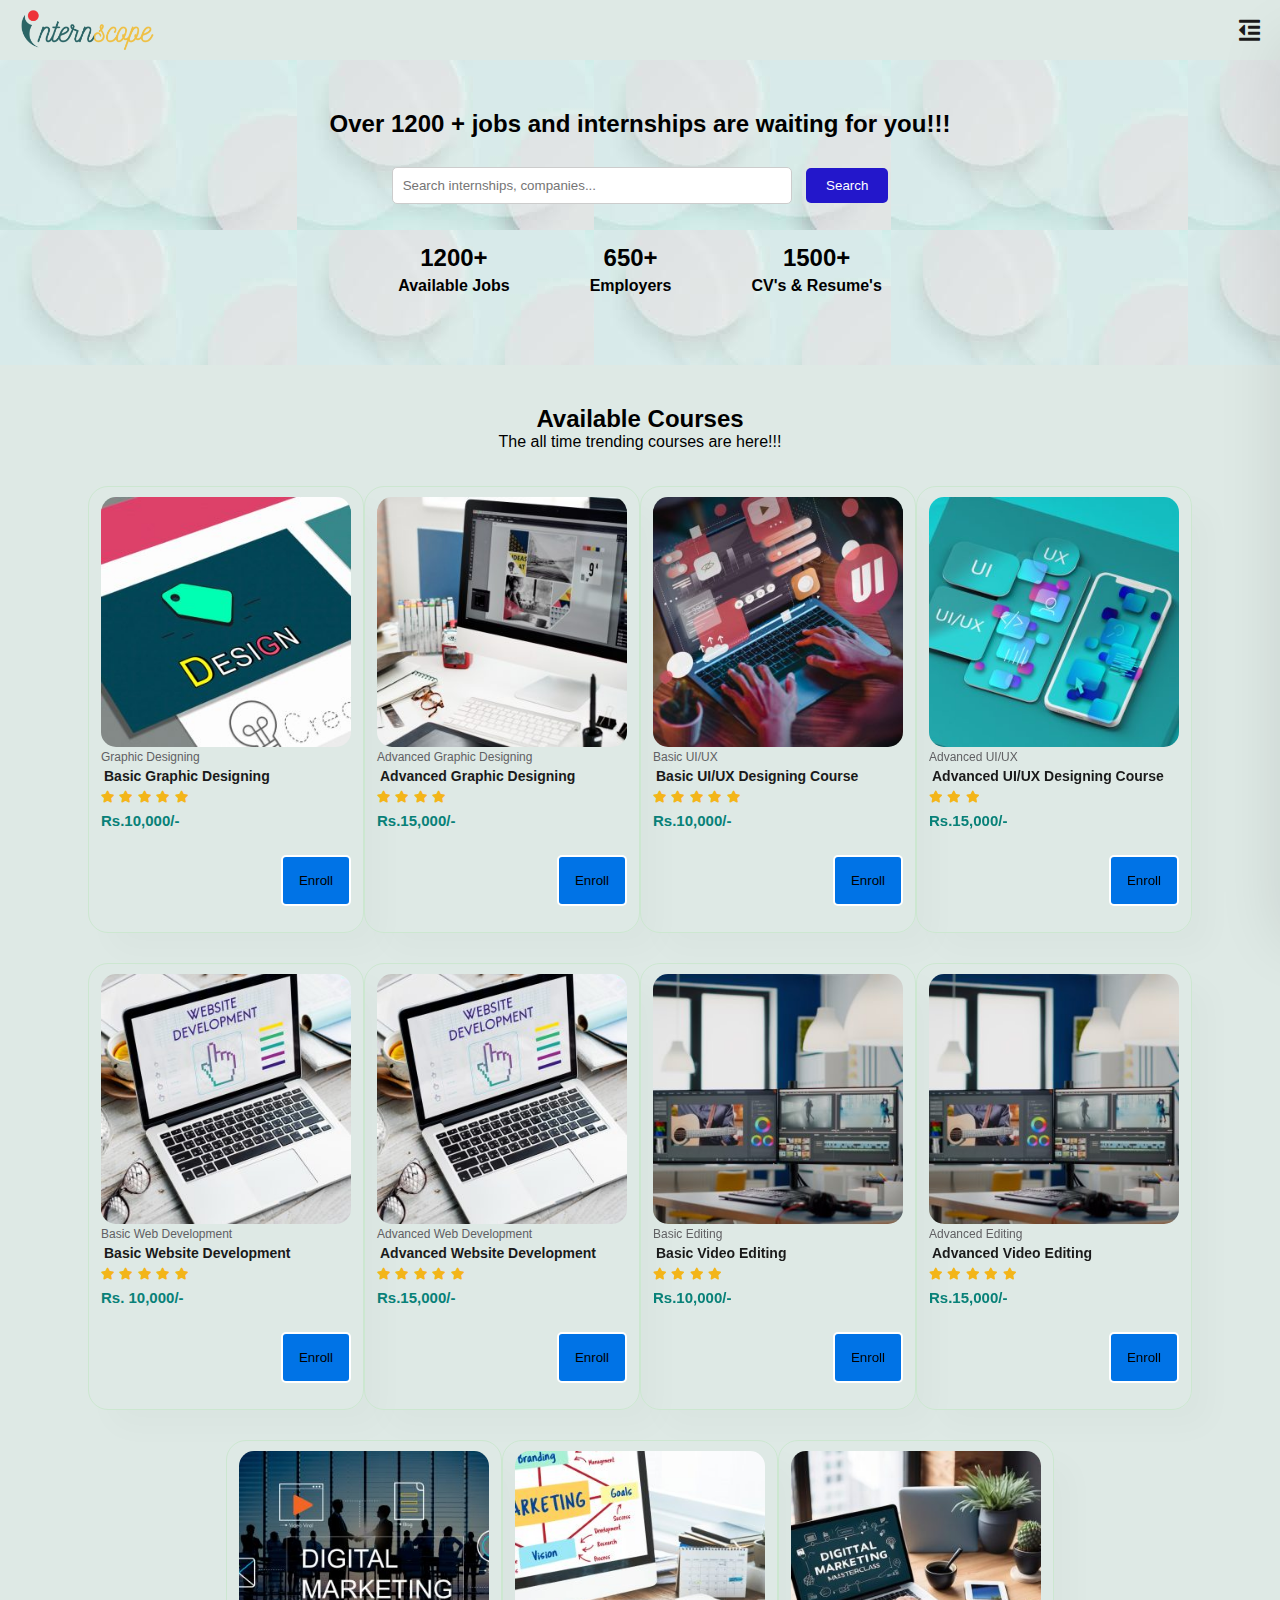
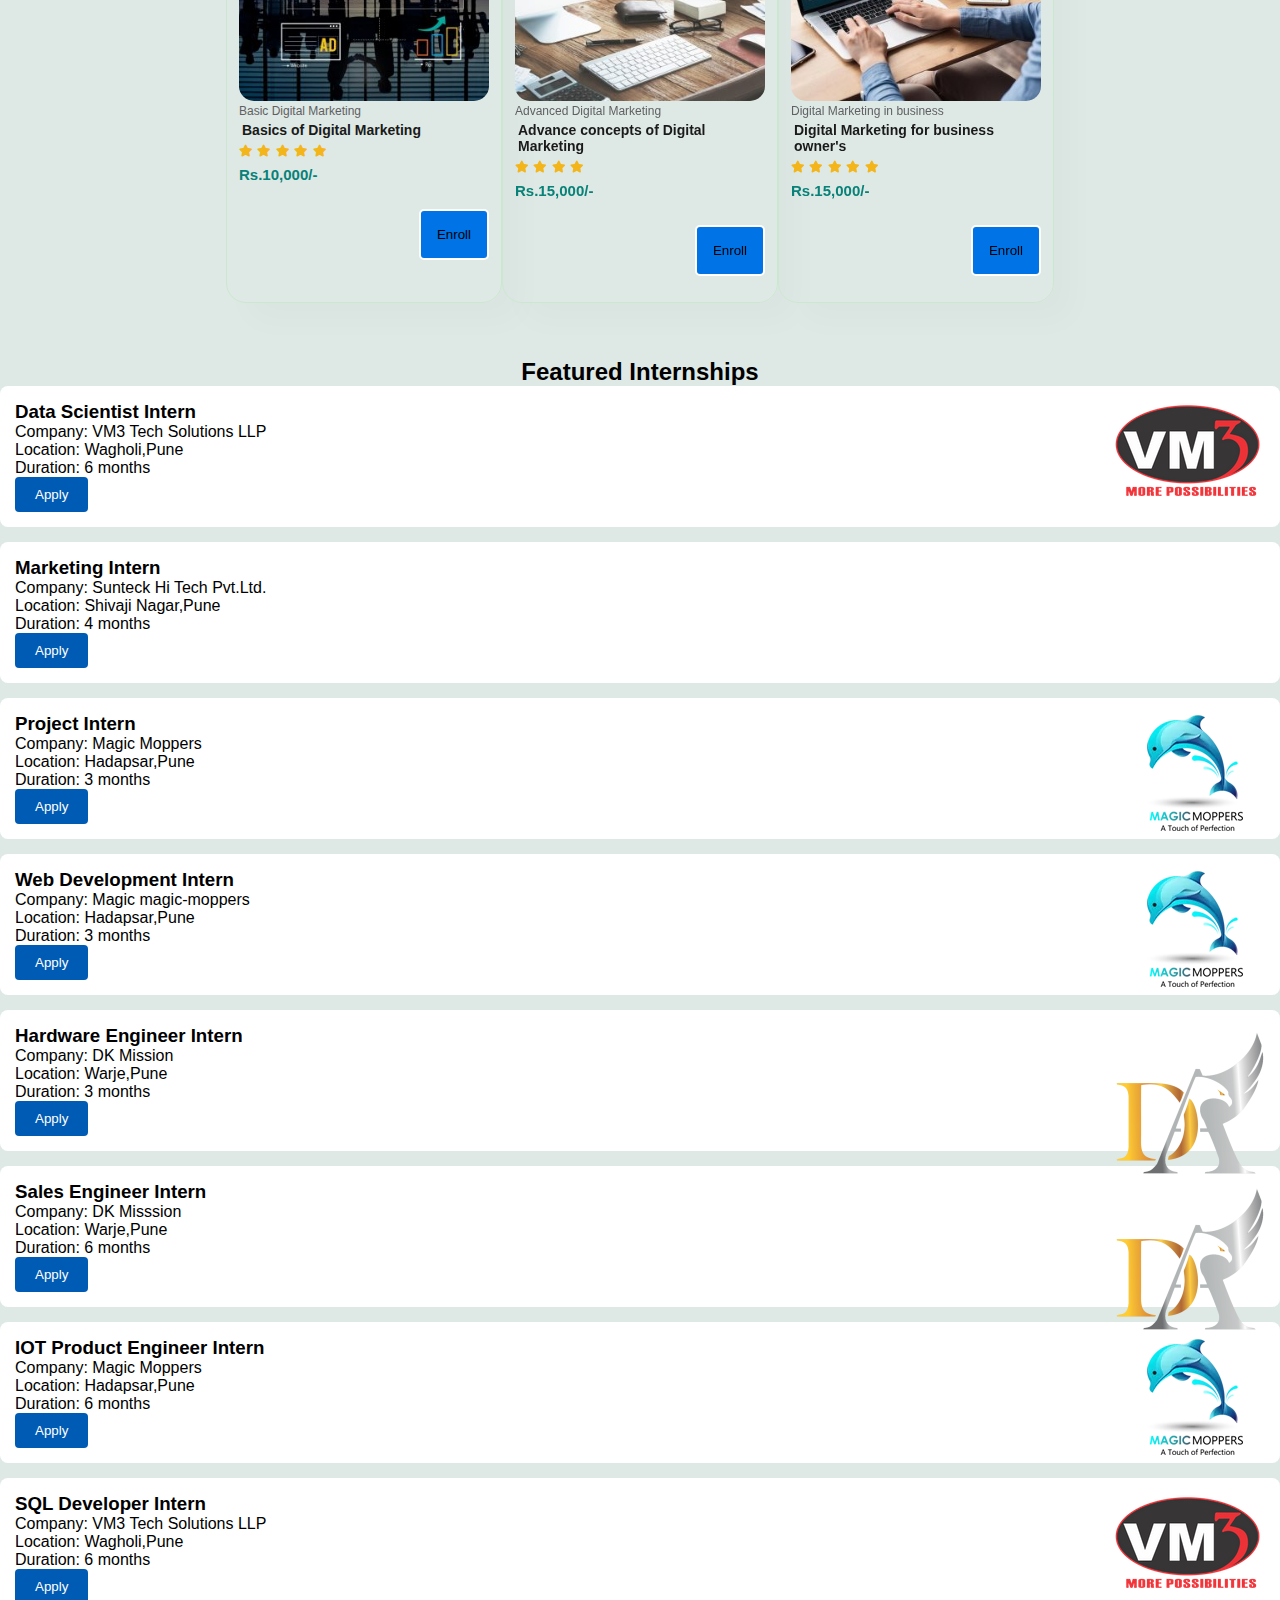
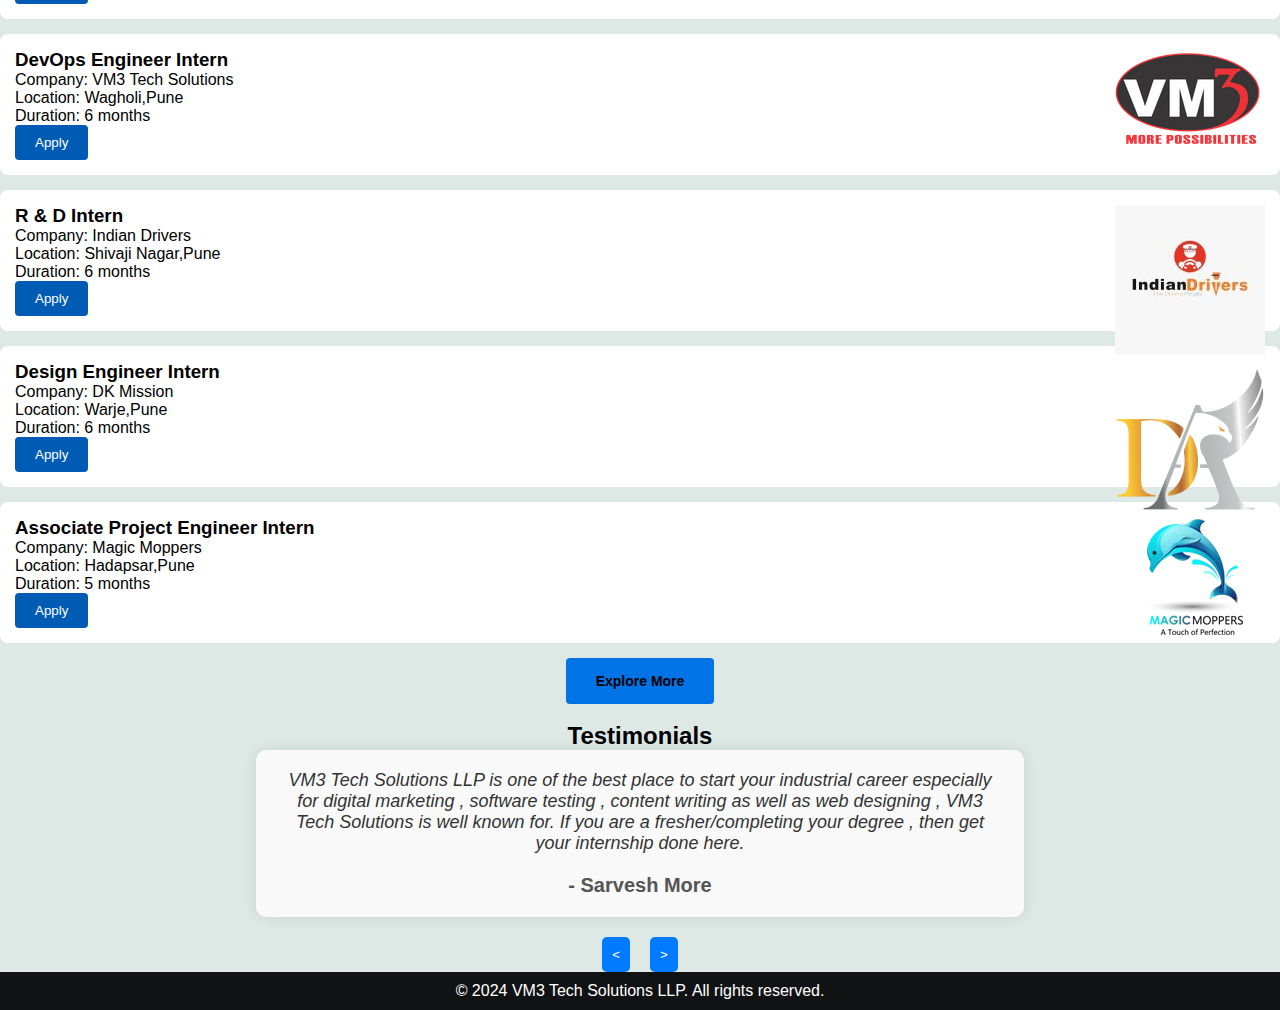
<file: index.html>
<!DOCTYPE html>
<html lang="en">

<head>
    <meta charset="UTF-8">

    <meta name="viewport" content="width=device-width, initial-scale=1.0">
    <title>Internscope Job Search Website|Post a job|Career Portal</title>
    <link rel="stylesheet" href="style.css">
    <link rel="stylesheet" href="Responsive.css">
    <link rel="stylesheet" href="https://pro.fontawesome.com/releases/v5.10.0/css/all.css">
</head>

<body>
    <header>
        <nav>
            <div class="logo"><img src="Assets/Courses/Company_Logo/img.png" alt="Internscope">
            </div>
            <ul id="navbar">
                <li><a class="active" href="index.html">Home</a></li>
                <li><a href="internships.html">Training and Internships</a></li>
                <li><a href="jobdetails.html">Jobs</a></li>
                <li><a href="registration.html">Registration</a></li>
                <li><a href="login.html">Employer Login</a></li>
                <li><a href="my_account.html">My Account</a></li>
                <a href="#" id="close"><i class="far fa-times"></i></a>
            </ul>
            <div id="mobile">
                <i id="bar" class="fas fa-outdent"></i>
            </div>
        </nav>
    </header>
    <div class="search-container">
        <h2><span>Over 1200 + </span>jobs and internships are waiting for you!!!</h2>
        <input type="text" id="searchInput" placeholder="Search internships, companies...">
        <button>Search</button>

        <ul class="features">
            <li><span>1200+</span><b>Available Jobs</b></li>
            <li><span>650+</span> <b>Employers</b></li>
            <li><span>1500+</span><b>CV's & Resume's</b></li>
        </ul>
    </div>
    <section id="course" class="section-c1">
        <h2>Available Courses</h2>
        <p>The all time trending courses are here!!!</p>
        <div class="course-container">
            <div class="courses">
                <img src="Assets\Courses\graphic_design.jpg" alt="">
                <div class="description">
                    <span>Graphic Designing</span>
                    <h5>Basic Graphic Designing</h5>
                    <div class="star">
                        <i class="fas fa-star"></i>
                        <i class="fas fa-star"></i>
                        <i class="fas fa-star"></i>
                        <i class="fas fa-star"></i>
                        <i class="fas fa-star"></i>
                    </div>
                    <h4>Rs.10,000/-</h4>
                </div>
                <button type="submit">Enroll</button>
            </div>
            <div class="courses">
                <img src="Assets\Courses\advance_graphic_design.jpg" alt="">
                <div class="description">
                    <span>Advanced Graphic Designing</span>
                    <h5>Advanced Graphic Designing</h5>
                    <div class="star">
                        <i class="fas fa-star"></i>
                        <i class="fas fa-star"></i>
                        <i class="fas fa-star"></i>
                        <i class="fas fa-star"></i>
                    </div>
                    <h4>Rs.15,000/-</h4>
                </div>
                <button type="submit">Enroll</button>
            </div>
            <div class="courses">
                <img src="Assets\Courses\basic_ui.jpg" alt="">
                <div class="description">
                    <span>Basic UI/UX</span>
                    <h5>Basic UI/UX Designing Course</h5>
                    <div class="star">
                        <i class="fas fa-star"></i>
                        <i class="fas fa-star"></i>
                        <i class="fas fa-star"></i>
                        <i class="fas fa-star"></i>
                        <i class="fas fa-star"></i>
                    </div>
                    <h4>Rs.10,000/-</h4>
                </div>
                <button type="submit">Enroll</button>
            </div>
            <div class="courses">
                <img src="Assets\Courses\advance_ui.jpg" alt="">
                <div class="description">
                    <span>Advanced UI/UX</span>
                    <h5>Advanced UI/UX Designing Course</h5>
                    <div class="star">
                        <i class="fas fa-star"></i>
                        <i class="fas fa-star"></i>
                        <i class="fas fa-star"></i>
                    </div>
                    <h4>Rs.15,000/-</h4>
                </div>
                <button type="submit">Enroll</button>
            </div>
            <div class="courses">
                <img src="Assets\Courses\basic_web.jpg" alt="">
                <div class="description">
                    <span>Basic Web Development</span>
                    <h5>Basic Website Development</h5>
                    <div class="star">
                        <i class="fas fa-star"></i>
                        <i class="fas fa-star"></i>
                        <i class="fas fa-star"></i>
                        <i class="fas fa-star"></i>
                        <i class="fas fa-star"></i>
                    </div>
                    <h4>Rs. 10,000/-</h4>
                </div>
                <button type="submit">Enroll</button>
            </div>
            <div class="courses">
                <img src="Assets\Courses\basic_web.jpg" alt="">
                <div class="description">
                    <span>Advanced Web Development</span>
                    <h5>Advanced Website Development</h5>
                    <div class="star">
                        <i class="fas fa-star"></i>
                        <i class="fas fa-star"></i>
                        <i class="fas fa-star"></i>
                        <i class="fas fa-star"></i>
                        <i class="fas fa-star"></i>
                    </div>
                    <h4>Rs.15,000/-</h4>
                </div>
                <button type="submit">Enroll</button>
            </div>
            <div class="courses">
                <img src="Assets\Courses\video_editing.jpg" alt="">
                <div class="description">
                    <span>Basic Editing</span>
                    <h5>Basic Video Editing</h5>
                    <div class="star">
                        <i class="fas fa-star"></i>
                        <i class="fas fa-star"></i>
                        <i class="fas fa-star"></i>
                        <i class="fas fa-star"></i>
                    </div>
                    <h4>Rs.10,000/-</h4>
                </div>
                <button type="submit">Enroll</button>
            </div>
            <div class="courses">
                <img src="Assets\Courses\video_editing.jpg" alt="">
                <div class="description">
                    <span>Advanced Editing</span>
                    <h5>Advanced Video Editing</h5>
                    <div class="star">
                        <i class="fas fa-star"></i>
                        <i class="fas fa-star"></i>
                        <i class="fas fa-star"></i>
                        <i class="fas fa-star"></i>
                        <i class="fas fa-star"></i>
                    </div>
                    <h4>Rs.15,000/-</h4>
                </div>
                <button type="submit">Enroll</button>
            </div>
            <div class="courses">
                <img src="Assets\Courses\basic_digital.jpg" alt="">
                <div class="description">
                    <span>Basic Digital Marketing</span>
                    <h5>Basics of Digital Marketing</h5>
                    <div class="star">
                        <i class="fas fa-star"></i>
                        <i class="fas fa-star"></i>
                        <i class="fas fa-star"></i>
                        <i class="fas fa-star"></i>
                        <i class="fas fa-star"></i>
                    </div>
                    <h4>Rs.10,000/-</h4>
                </div>
                <button type="submit">Enroll</button>
            </div>
            <div class="courses">
                <img src="Assets\Courses\advance_digital.jpg" alt="">
                <div class="description">
                    <span>Advanced Digital Marketing</span>
                    <h5>Advance concepts of Digital Marketing</h5>
                    <div class="star">
                        <i class="fas fa-star"></i>
                        <i class="fas fa-star"></i>
                        <i class="fas fa-star"></i>
                        <i class="fas fa-star"></i>
                    </div>
                    <h4>Rs.15,000/-</h4>
                </div>
                <button type="submit">Enroll</button>
            </div>
            <div class="courses">
                <img src="Assets\Courses\Digital marketing for owner.jpg" alt="">
                <div class="description">
                    <span>Digital Marketing in business</span>
                    <h5>Digital Marketing for business owner's</h5>
                    <div class="star">
                        <i class="fas fa-star"></i>
                        <i class="fas fa-star"></i>
                        <i class="fas fa-star"></i>
                        <i class="fas fa-star"></i>
                        <i class="fas fa-star"></i>
                    </div>
                    <h4>Rs.15,000/-</h4>
                </div>
                <button type="submit">Enroll</button>
            </div>
        </div>
    </section>
    <h2>Featured Internships</h2>
    <div class="internship-card">
        <img src="Assets/Courses/Company_Logo/VM3 1.png" alt="VM3">
        <h3>Data Scientist Intern</h3>
        <p>Company: VM3 Tech Solutions LLP</p>
        <p>Location: Wagholi,Pune</p>
        <p>Duration: 6 months</p>
        <button id="applyButton">Apply</button>
    </div>
    <div class="internship-card" onclick="location.href='job-details.html';">
        <h3>Marketing Intern</h3>
        <p>Company: Sunteck Hi Tech Pvt.Ltd.</p>
        <p>Location: Shivaji Nagar,Pune</p>
        <p>Duration: 4 months</p>
        <button id="applyButton">Apply</button>
    </div>
    <div class="internship-card" onclick="location.href='job-details.html';">
        <img src="Assets/Courses/Company_Logo/magic-moppers.webp" alt="Magic Moppers">
        <h3>Project Intern</h3>
        <p>Company: Magic Moppers</p>
        <p>Location: Hadapsar,Pune</p>
        <p>Duration: 3 months</p>
        <button id="applyButton">Apply</button>
    </div>
    <div class="internship-card" onclick="location.href='job-details.html';">
        <img src="Assets/Courses/Company_Logo/magic-moppers.webp" alt="Magic Moppers">
        <h3>Web Development Intern</h3>
        <p>Company: Magic magic-moppers</p>
        <p>Location: Hadapsar,Pune</p>
        <p>Duration: 3 months</p>
        <button id="applyButton">Apply</button>
    </div>
    <div class="internship-card" onclick="location.href='job-details.html';">
        <img src="Assets/Courses/Company_Logo/DK Mission.png" alt="DK">
        <h3>Hardware Engineer Intern</h3>
        <p>Company: DK Mission</p>
        <p>Location: Warje,Pune</p>
        <p>Duration: 3 months</p>
        <button id="applyButton">Apply</button>
    </div>
    <div class="internship-card" onclick="location.href='job-details.html';">
        <img src="Assets/Courses/Company_Logo/DK Mission.png" alt="DK">
        <h3>Sales Engineer Intern</h3>
        <p>Company: DK Misssion</p>
        <p>Location: Warje,Pune</p>
        <p>Duration: 6 months</p>
        <button id="applyButton">Apply</button>
    </div>
    <div class="internship-card" onclick="location.href='job-details.html';">
        <img src="Assets/Courses/Company_Logo/magic-moppers.webp" alt="Magic Moppers">
        <h3>IOT Product Engineer Intern</h3>
        <p>Company: Magic Moppers</p>
        <p>Location: Hadapsar,Pune</p>
        <p>Duration: 6 months</p>
        <button id="applyButton">Apply</button>
    </div>
    <div class="internship-card" onclick="location.href='job-details.html';">
        <img src="Assets/Courses/Company_Logo/VM3 1.png" alt="VM3">
        <h3>SQL Developer Intern</h3>
        <p>Company: VM3 Tech Solutions LLP</p>
        <p>Location: Wagholi,Pune</p>
        <p>Duration: 6 months</p>
        <button id="applyButton">Apply</button>
    </div>
    <div class="internship-card" onclick="location.href='job-details.html';">
        <img src="Assets/Courses/Company_Logo/VM3 1.png" alt="VM3">
        <h3>DevOps Engineer Intern</h3>
        <p>Company: VM3 Tech Solutions</p>
        <p>Location: Wagholi,Pune</p>
        <p>Duration: 6 months</p>
        <button id="applyButton">Apply</button>
    </div>
    <div class="internship-card" onclick="location.href='job-details.html';">
        <img src="Assets/Courses/Company_Logo/Indian Drivers.jpeg" alt="Indian Drivers">
        <h3>R & D Intern</h3>
        <p>Company: Indian Drivers</p>
        <p>Location: Shivaji Nagar,Pune</p>
        <p>Duration: 6 months</p>
        <button id="applyButton">Apply</button>
    </div>
    <div class="internship-card" onclick="location.href='job-details.html';">
        <img src="Assets/Courses/Company_Logo/DK Mission.png" alt="DK">
        <h3>Design Engineer Intern</h3>
        <p>Company: DK Mission</p>
        <p>Location: Warje,Pune</p>
        <p>Duration: 6 months</p>
        <button id="applyButton">Apply</button>
    </div>
    <div class="internship-card" onclick="location.href='job-details.html';">
        <img src="Assets/Courses/Company_Logo/magic-moppers.webp" alt="Magic Moppers">
        <h3>Associate Project Engineer Intern</h3>
        <p>Company: Magic Moppers</p>
        <p>Location: Hadapsar,Pune</p>
        <p>Duration: 5 months</p>
        <button id="applyButton">Apply</button>
    </div>
    <div>
        <button class="normal">Explore More</button>
    </div>
    <br>
    <h2>Testimonials</h2>
    <div class="testimonial-carousel">
        <div class="testimonial active">
            <p>VM3 Tech Solutions LLP is one of the best place to start your industrial
                career especially for digital marketing , software testing , content
                writing as well as web designing , VM3 Tech Solutions is well known for.
                If you are a fresher/completing your degree , then get your internship done here.</p>
            <h4>- Sarvesh More</h4>
        </div>
        <div class="testimonial">
            <p>It is the best company for internship. I joined this internship for 1 month
                which is very great experience. I learned here so many things like backend Development
                and testing and so many professional skills.</p>
            <h4>- Arati Patil</h4>
        </div>
        <div class="testimonial">
            <p>I started my career in VM3 Tech Solutions LLP. It is a very good place for internship.
                the staff is also very helpful. Iwould like to thank the director Vasanti ma'am and the
                entire management staff from the bottom of my heart.</p>
            <h4>- Abhijeet Deshmukh</h4>
        </div>
        <div class="testimonial">
            <p>VM3 Tech Solutions LLP is the best company for internship. I did 6 months internship here
                which is very great experience. I learn Graphic Designing and so many technical things which
                is very useful for my future. The staff is also helpful and supportive. Thank you VM3 Tech
                Solutions LLP.</p>
            <h4>- Akash Temgire</h4>
        </div>
    </div>

    <div class="carousel-controls">
        <button id="prev-btn">&lt;</button>
        <button id="next-btn">&gt;</button>
    </div>
    <!--</div>-->

    <footer>
        <p>&copy; 2024 VM3 Tech Solutions LLP. All rights reserved.</p>
    </footer>
    <script src="script.js">

    </script>
</body>

</html>
</file>
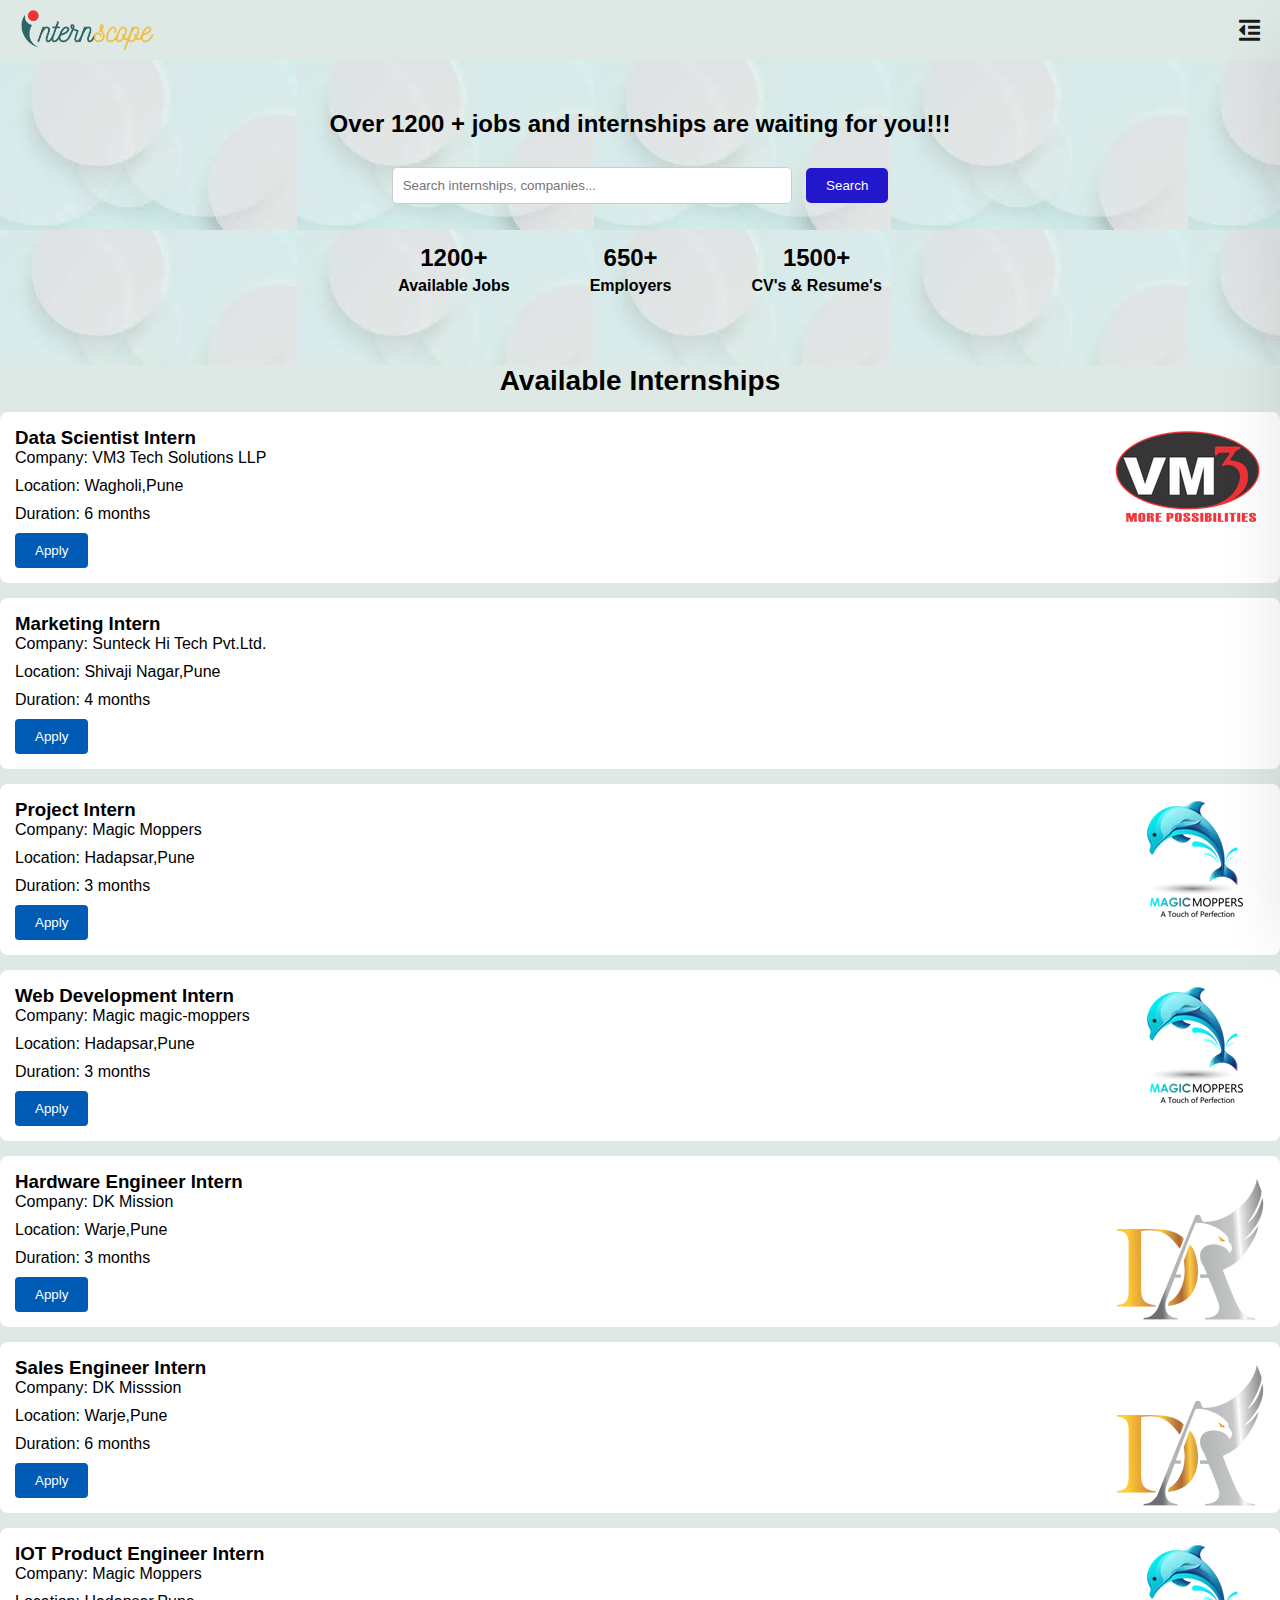
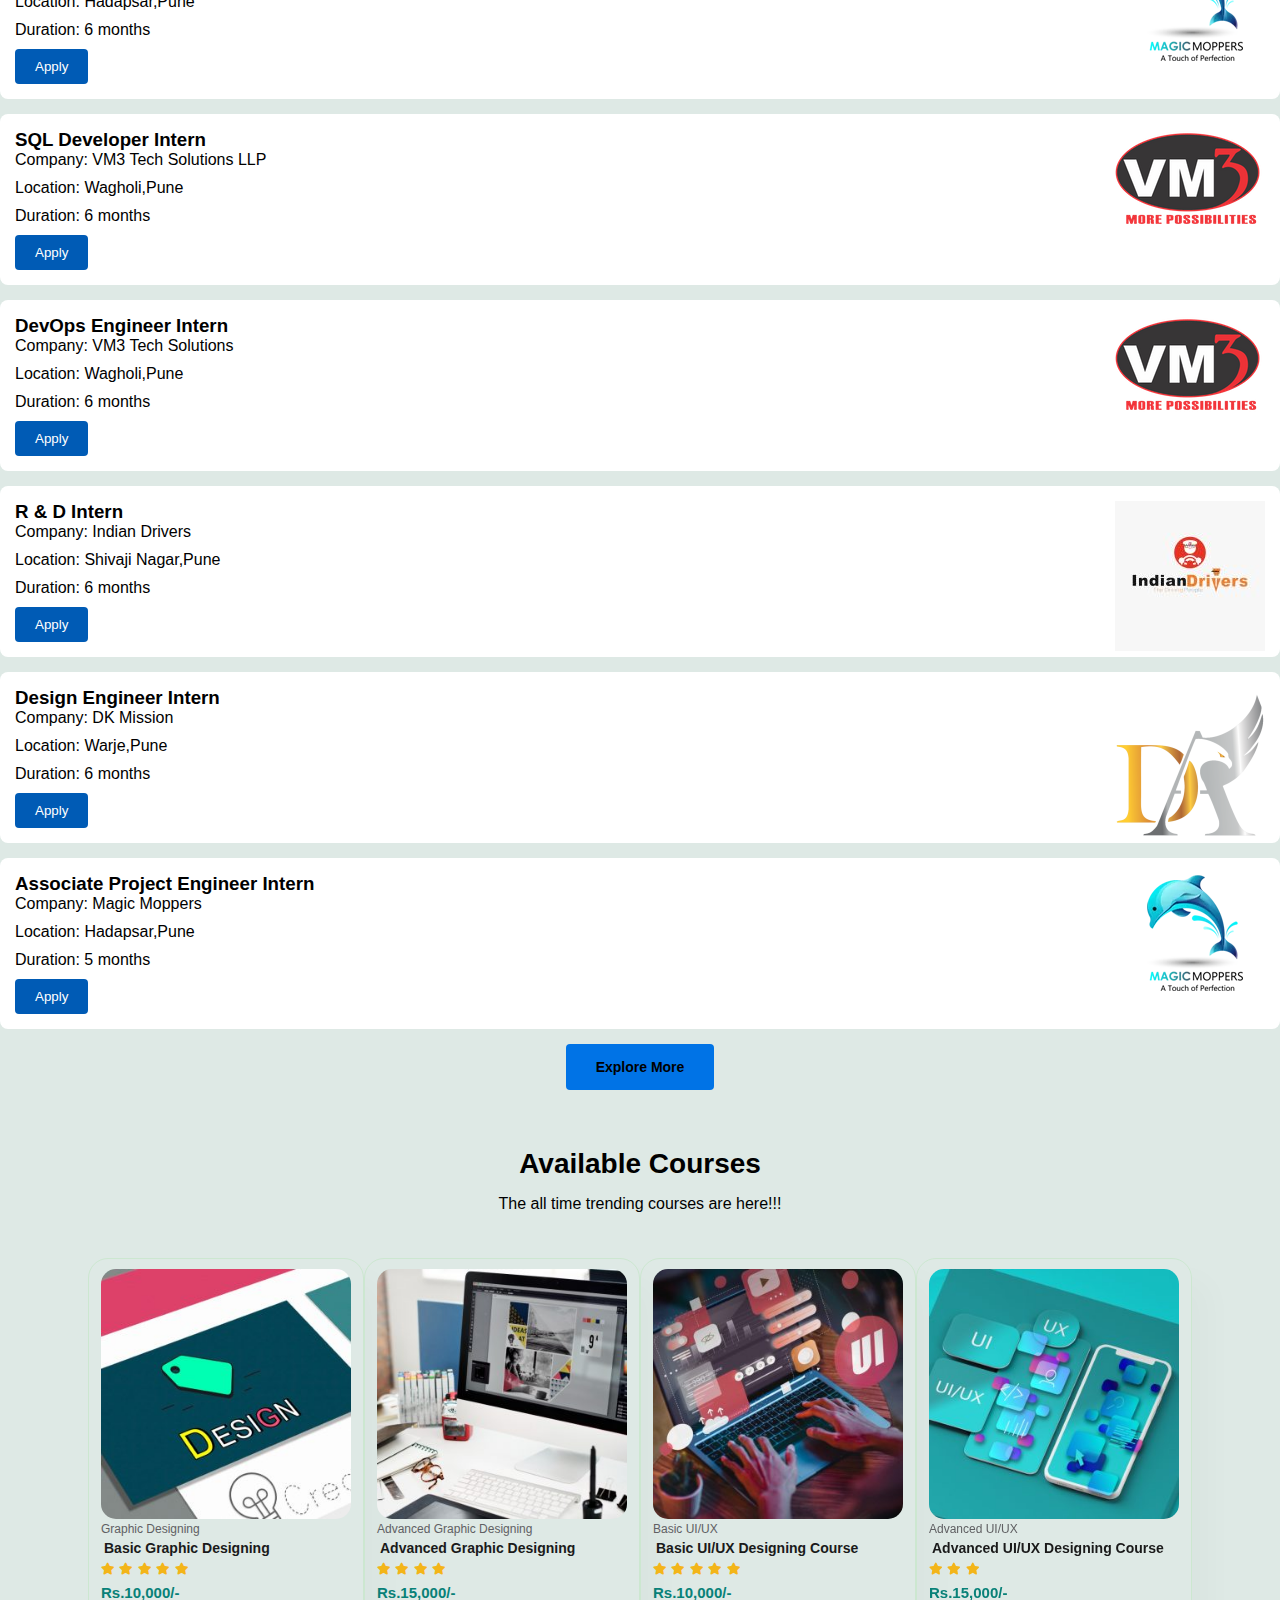
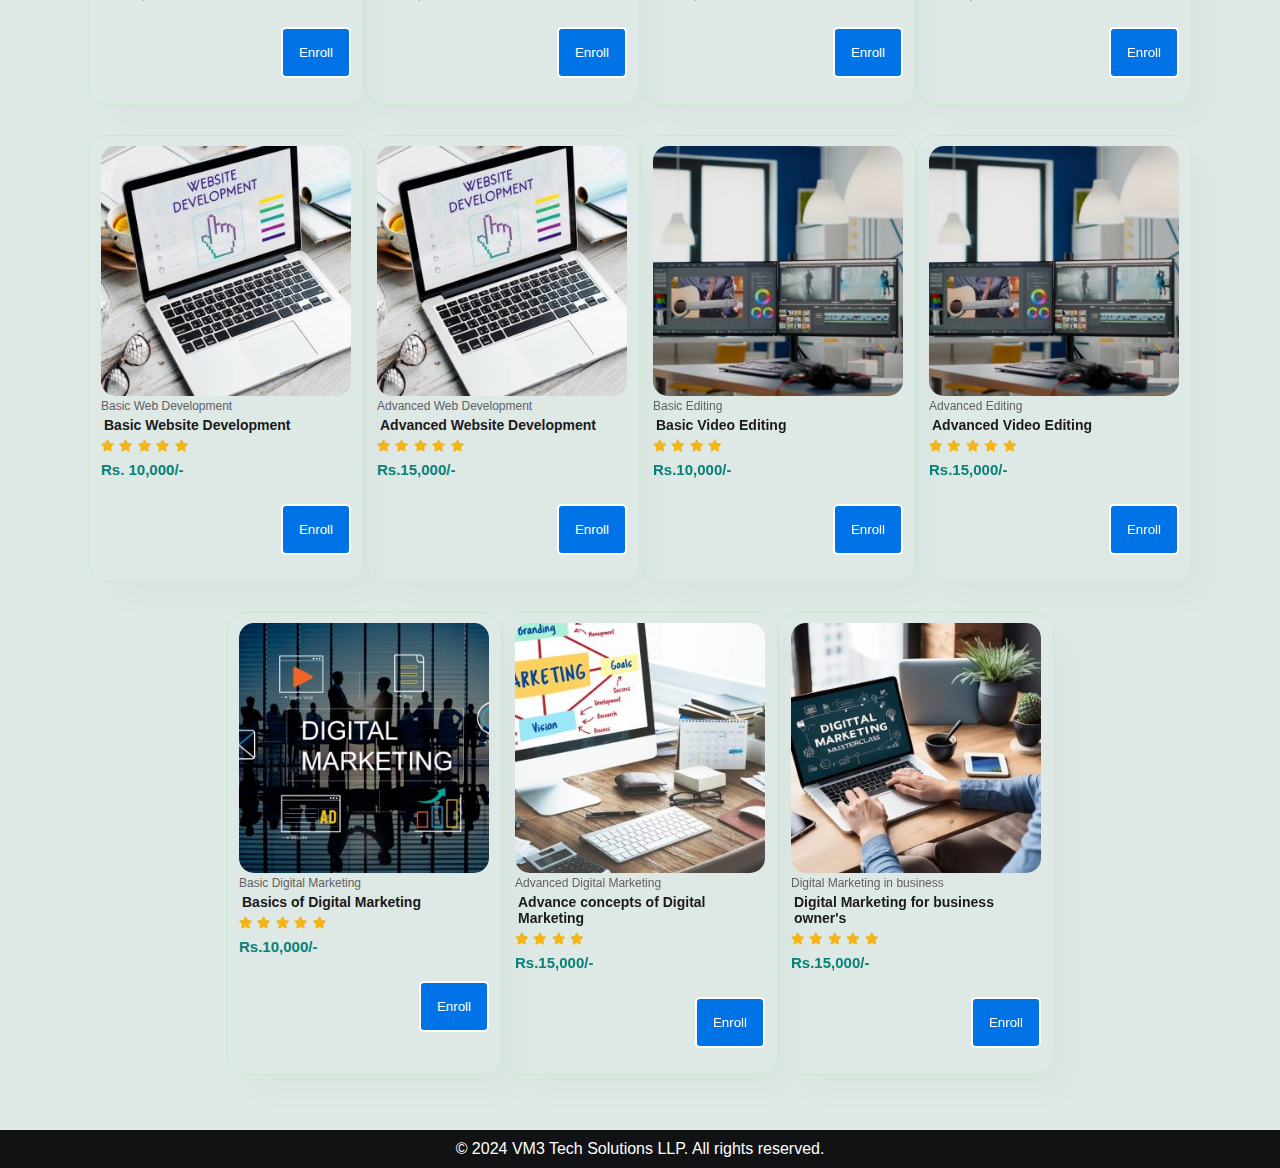
<file: internships.html>
<!DOCTYPE html>
<html lang="en">

<head>
    <meta charset="UTF-8">
    <meta name="viewport" content="width=device-width, initial-scale=1.0">
    <title>Internships - Internscope</title>
    <link rel="stylesheet" href="style.css">
    <link rel="stylesheet" href="Responsive.css">
    <link rel="stylesheet" href="https://pro.fontawesome.com/releases/v5.10.0/css/all.css">
    <!-- <style>
       @media (max-width: 570px) {
            .logo img {
                width: 100px;
            }

            .search-container {
                max-width: 100%;
                padding: 10px;
            }

            .internship-card {
                padding: 15px;
            }

            .internship-card h3 {
                font-size: 1.2em;
            }

            .container img {
                width: 70px;
            }
        }
    </style>-->
</head>

<body>
    <header>
        <nav>
            <div class="logo"><img src="Assets/Courses/Company_Logo/img.png" alt="Internscope">
            </div>
            <ul id="navbar">
                <li><a href="index.html">Home</a></li>
                <li><a class="active" href="internships.html">Training and Internships</a></li>
                <li><a href="jobdetails.html">Jobs</a></li>
                <li><a href="registration.html">Registration</a></li>
                <li><a href="login.html">Employer Login</a></li>
                <li><a href="my_account.html">My Account</a></li>
                <a href="#" id="close"><i class="far fa-times"></i></a>
            </ul>
            <div id="mobile">
                <i id="bar" class="fas fa-outdent"></i>
            </div>
        </nav>
    </header>
    <div class="search-container">
        <h2><span>Over 1200 + </span>jobs and internships are waiting for you!!!</h2>
        <input type="text" id="searchInput" placeholder="Search internships, companies...">
        <button>Search</button>
        <ul class="features">
            <li><span>1200+</span><b>Available Jobs</b></li>
            <li><span>650+</span> <b>Employers</b></li>
            <li><span>1500+</span><b>CV's & Resume's</b></li>
        </ul>
    </div>

    <main>
        <h2>Available Internships</h2>
        <div class="internship-card">
            <img src="Assets\Courses\Company_Logo\VM3 1.png" alt="VM3">
            <h3>Data Scientist Intern</h3>
            <p>Company: VM3 Tech Solutions LLP</p>
            <p>Location: Wagholi,Pune</p>
            <p>Duration: 6 months</p>
            <button id="applyButton">Apply</button>
        </div>
        <div class="internship-card" onclick="location.href='job-details.html';">
            <h3>Marketing Intern</h3>
            <p>Company: Sunteck Hi Tech Pvt.Ltd.</p>
            <p>Location: Shivaji Nagar,Pune</p>
            <p>Duration: 4 months</p>
            <button id="applyButton">Apply</button>
        </div>
        <div class="internship-card" onclick="location.href='job-details.html';">
            <img src="Assets\Courses\Company_Logo\magic-moppers.webp" alt="Magic Moppers">
            <h3>Project Intern</h3>
            <p>Company: Magic Moppers</p>
            <p>Location: Hadapsar,Pune</p>
            <p>Duration: 3 months</p>
            <button id="applyButton">Apply</button>
        </div>
        <div class="internship-card" onclick="location.href='job-details.html';">
            <img src="Assets\Courses\Company_Logo\magic-moppers.webp" alt="Magic Moppers">
            <h3>Web Development Intern</h3>
            <p>Company: Magic magic-moppers</p>
            <p>Location: Hadapsar,Pune</p>
            <p>Duration: 3 months</p>
            <button id="applyButton">Apply</button>
        </div>
        <div class="internship-card" onclick="location.href='job-details.html';">
            <img src="Assets\Courses\Company_Logo\DK Mission.png" alt="DK">
            <h3>Hardware Engineer Intern</h3>
            <p>Company: DK Mission</p>
            <p>Location: Warje,Pune</p>
            <p>Duration: 3 months</p>
            <button id="applyButton">Apply</button>
        </div>
        <div class="internship-card" onclick="location.href='job-details.html';">
            <img src="Assets\Courses\Company_Logo\DK Mission.png" alt="DK">
            <h3>Sales Engineer Intern</h3>
            <p>Company: DK Misssion</p>
            <p>Location: Warje,Pune</p>
            <p>Duration: 6 months</p>
            <button id="applyButton">Apply</button>
        </div>
        <div class="internship-card" onclick="location.href='job-details.html';">
            <img src="Assets\Courses\Company_Logo\magic-moppers.webp" alt="Magic Moppers">
            <h3>IOT Product Engineer Intern</h3>
            <p>Company: Magic Moppers</p>
            <p>Location: Hadapsar,Pune</p>
            <p>Duration: 6 months</p>
            <button id="applyButton">Apply</button>
        </div>
        <div class="internship-card" onclick="location.href='job-details.html';">
            <img src="Assets\Courses\Company_Logo\VM3 1.png" alt="VM3">
            <h3>SQL Developer Intern</h3>
            <p>Company: VM3 Tech Solutions LLP</p>
            <p>Location: Wagholi,Pune</p>
            <p>Duration: 6 months</p>
            <button id="applyButton">Apply</button>
        </div>
        <div class="internship-card" onclick="location.href='job-details.html';">
            <img src="Assets\Courses\Company_Logo\VM3 1.png" alt="VM3">
            <h3>DevOps Engineer Intern</h3>
            <p>Company: VM3 Tech Solutions</p>
            <p>Location: Wagholi,Pune</p>
            <p>Duration: 6 months</p>
            <button id="applyButton">Apply</button>
        </div>
        <div class="internship-card" onclick="location.href='job-details.html';">
            <img src="Assets\Courses\Company_Logo\Indian Drivers.jpeg" alt="Indian Drivers">
            <h3>R & D Intern</h3>
            <p>Company: Indian Drivers</p>
            <p>Location: Shivaji Nagar,Pune</p>
            <p>Duration: 6 months</p>
            <button id="applyButton">Apply</button>
        </div>
        <div class="internship-card" onclick="location.href='job-details.html';">
            <img src="Assets\Courses\Company_Logo\DK Mission.png" alt="DK">
            <h3>Design Engineer Intern</h3>
            <p>Company: DK Mission</p>
            <p>Location: Warje,Pune</p>
            <p>Duration: 6 months</p>
            <button id="applyButton">Apply</button>
        </div>
        <div class="internship-card" onclick="location.href='job-details.html';">
            <img src="Assets\Courses\Company_Logo\magic-moppers.webp" alt="Magic Moppers">
            <h3>Associate Project Engineer Intern</h3>
            <p>Company: Magic Moppers</p>
            <p>Location: Hadapsar,Pune</p>
            <p>Duration: 5 months</p>
            <button id="applyButton">Apply</button>
        </div>
        <div>
            <button class="normal">Explore More</button>
        </div>
        <br>
        <section id="course" class="section-c1">
            <h2>Available Courses</h2>
            <p>The all time trending courses are here!!!</p>
            <div class="course-container">
                <div class="courses">
                    <img src="Assets\Courses\graphic_design.jpg" alt="">
                    <div class="description">
                        <span>Graphic Designing</span>
                        <h5>Basic Graphic Designing</h5>
                        <div class="star">
                            <i class="fas fa-star"></i>
                            <i class="fas fa-star"></i>
                            <i class="fas fa-star"></i>
                            <i class="fas fa-star"></i>
                            <i class="fas fa-star"></i>
                        </div>
                        <h4>Rs.10,000/-</h4>
                    </div>
                    <button type="submit">Enroll</button>
                </div>
                <div class="courses">
                    <img src="Assets\Courses\advance_graphic_design.jpg" alt="">
                    <div class="description">
                        <span>Advanced Graphic Designing</span>
                        <h5>Advanced Graphic Designing</h5>
                        <div class="star">
                            <i class="fas fa-star"></i>
                            <i class="fas fa-star"></i>
                            <i class="fas fa-star"></i>
                            <i class="fas fa-star"></i>
                        </div>
                        <h4>Rs.15,000/-</h4>
                    </div>
                    <button type="submit">Enroll</button>
                </div>
                <div class="courses">
                    <img src="Assets\Courses\basic_ui.jpg" alt="">
                    <div class="description">
                        <span>Basic UI/UX</span>
                        <h5>Basic UI/UX Designing Course</h5>
                        <div class="star">
                            <i class="fas fa-star"></i>
                            <i class="fas fa-star"></i>
                            <i class="fas fa-star"></i>
                            <i class="fas fa-star"></i>
                            <i class="fas fa-star"></i>
                        </div>
                        <h4>Rs.10,000/-</h4>
                    </div>
                    <button type="submit">Enroll</button>
                </div>
                <div class="courses">
                    <img src="Assets\Courses\advance_ui.jpg" alt="">
                    <div class="description">
                        <span>Advanced UI/UX</span>
                        <h5>Advanced UI/UX Designing Course</h5>
                        <div class="star">
                            <i class="fas fa-star"></i>
                            <i class="fas fa-star"></i>
                            <i class="fas fa-star"></i>
                        </div>
                        <h4>Rs.15,000/-</h4>
                    </div>
                    <button type="submit">Enroll</button>
                </div>
                <div class="courses">
                    <img src="Assets\Courses\basic_web.jpg" alt="">
                    <div class="description">
                        <span>Basic Web Development</span>
                        <h5>Basic Website Development</h5>
                        <div class="star">
                            <i class="fas fa-star"></i>
                            <i class="fas fa-star"></i>
                            <i class="fas fa-star"></i>
                            <i class="fas fa-star"></i>
                            <i class="fas fa-star"></i>
                        </div>
                        <h4>Rs. 10,000/-</h4>
                    </div>
                    <button type="submit">Enroll</button>
                </div>
                <div class="courses">
                    <img src="Assets\Courses\basic_web.jpg" alt="">
                    <div class="description">
                        <span>Advanced Web Development</span>
                        <h5>Advanced Website Development</h5>
                        <div class="star">
                            <i class="fas fa-star"></i>
                            <i class="fas fa-star"></i>
                            <i class="fas fa-star"></i>
                            <i class="fas fa-star"></i>
                            <i class="fas fa-star"></i>
                        </div>
                        <h4>Rs.15,000/-</h4>
                    </div>
                    <button type="submit">Enroll</button>
                </div>
                <div class="courses">
                    <img src="Assets\Courses\video_editing.jpg" alt="">
                    <div class="description">
                        <span>Basic Editing</span>
                        <h5>Basic Video Editing</h5>
                        <div class="star">
                            <i class="fas fa-star"></i>
                            <i class="fas fa-star"></i>
                            <i class="fas fa-star"></i>
                            <i class="fas fa-star"></i>
                        </div>
                        <h4>Rs.10,000/-</h4>
                    </div>
                    <button type="submit">Enroll</button>
                </div>
                <div class="courses">
                    <img src="Assets\Courses\video_editing.jpg" alt="">
                    <div class="description">
                        <span>Advanced Editing</span>
                        <h5>Advanced Video Editing</h5>
                        <div class="star">
                            <i class="fas fa-star"></i>
                            <i class="fas fa-star"></i>
                            <i class="fas fa-star"></i>
                            <i class="fas fa-star"></i>
                            <i class="fas fa-star"></i>
                        </div>
                        <h4>Rs.15,000/-</h4>
                    </div>
                    <button type="submit">Enroll</button>
                </div>
                <div class="courses">
                    <img src="Assets\Courses\basic_digital.jpg" alt="">
                    <div class="description">
                        <span>Basic Digital Marketing</span>
                        <h5>Basics of Digital Marketing</h5>
                        <div class="star">
                            <i class="fas fa-star"></i>
                            <i class="fas fa-star"></i>
                            <i class="fas fa-star"></i>
                            <i class="fas fa-star"></i>
                            <i class="fas fa-star"></i>
                        </div>
                        <h4>Rs.10,000/-</h4>
                    </div>
                    <button type="submit">Enroll</button>
                </div>
                <div class="courses">
                    <img src="Assets\Courses\advance_digital.jpg" alt="">
                    <div class="description">
                        <span>Advanced Digital Marketing</span>
                        <h5>Advance concepts of Digital Marketing</h5>
                        <div class="star">
                            <i class="fas fa-star"></i>
                            <i class="fas fa-star"></i>
                            <i class="fas fa-star"></i>
                            <i class="fas fa-star"></i>
                        </div>
                        <h4>Rs.15,000/-</h4>
                    </div>
                    <button type="submit">Enroll</button>
                </div>
                <div class="courses">
                    <img src="Assets\Courses\Digital marketing for owner.jpg" alt="">
                    <div class="description">
                        <span>Digital Marketing in business</span>
                        <h5>Digital Marketing for business owner's</h5>
                        <div class="star">
                            <i class="fas fa-star"></i>
                            <i class="fas fa-star"></i>
                            <i class="fas fa-star"></i>
                            <i class="fas fa-star"></i>
                            <i class="fas fa-star"></i>
                        </div>
                        <h4>Rs.15,000/-</h4>
                    </div>
                    <button type="submit">Enroll</button>
                </div>
            </div>
        </section>

    </main>
    <script src="script.js">

    </script>
    <footer>
        <p>&copy; 2024 VM3 Tech Solutions LLP. All rights reserved.</p>
    </footer>
</body>

</html>
</file>
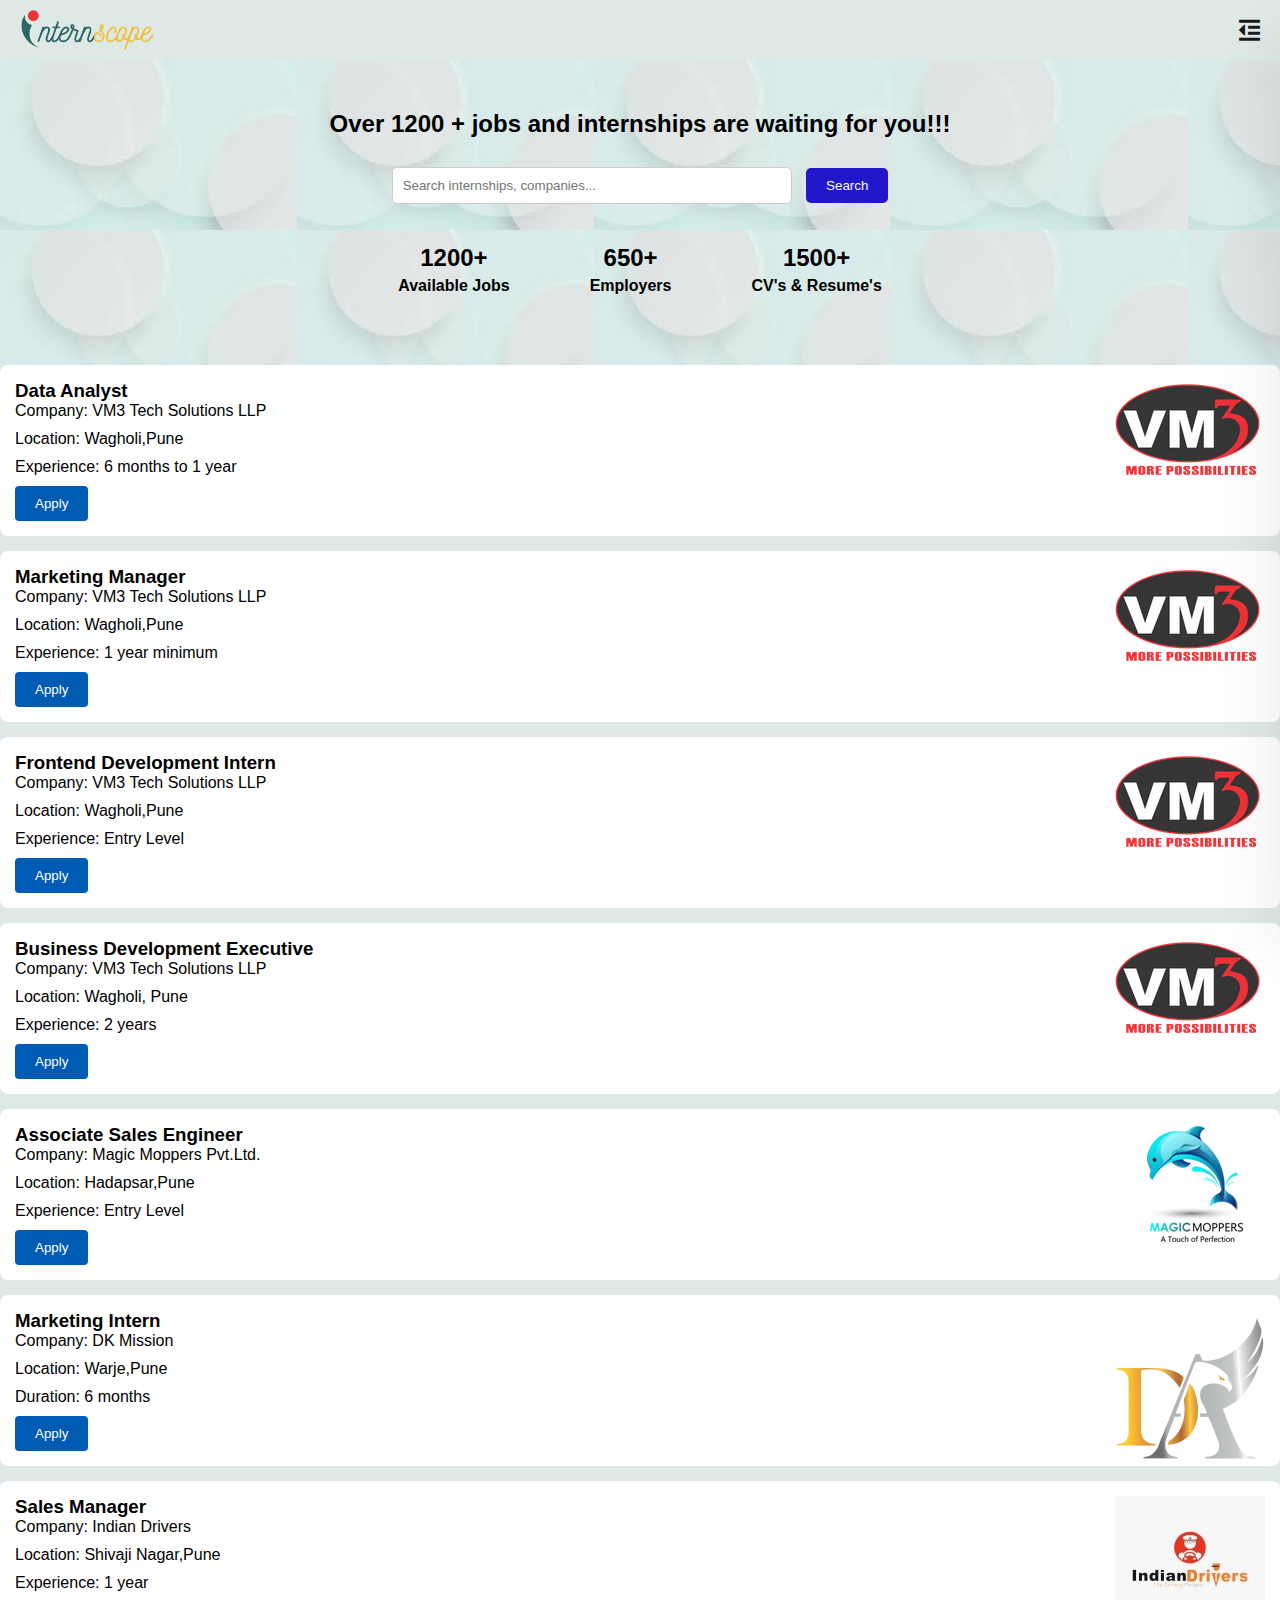
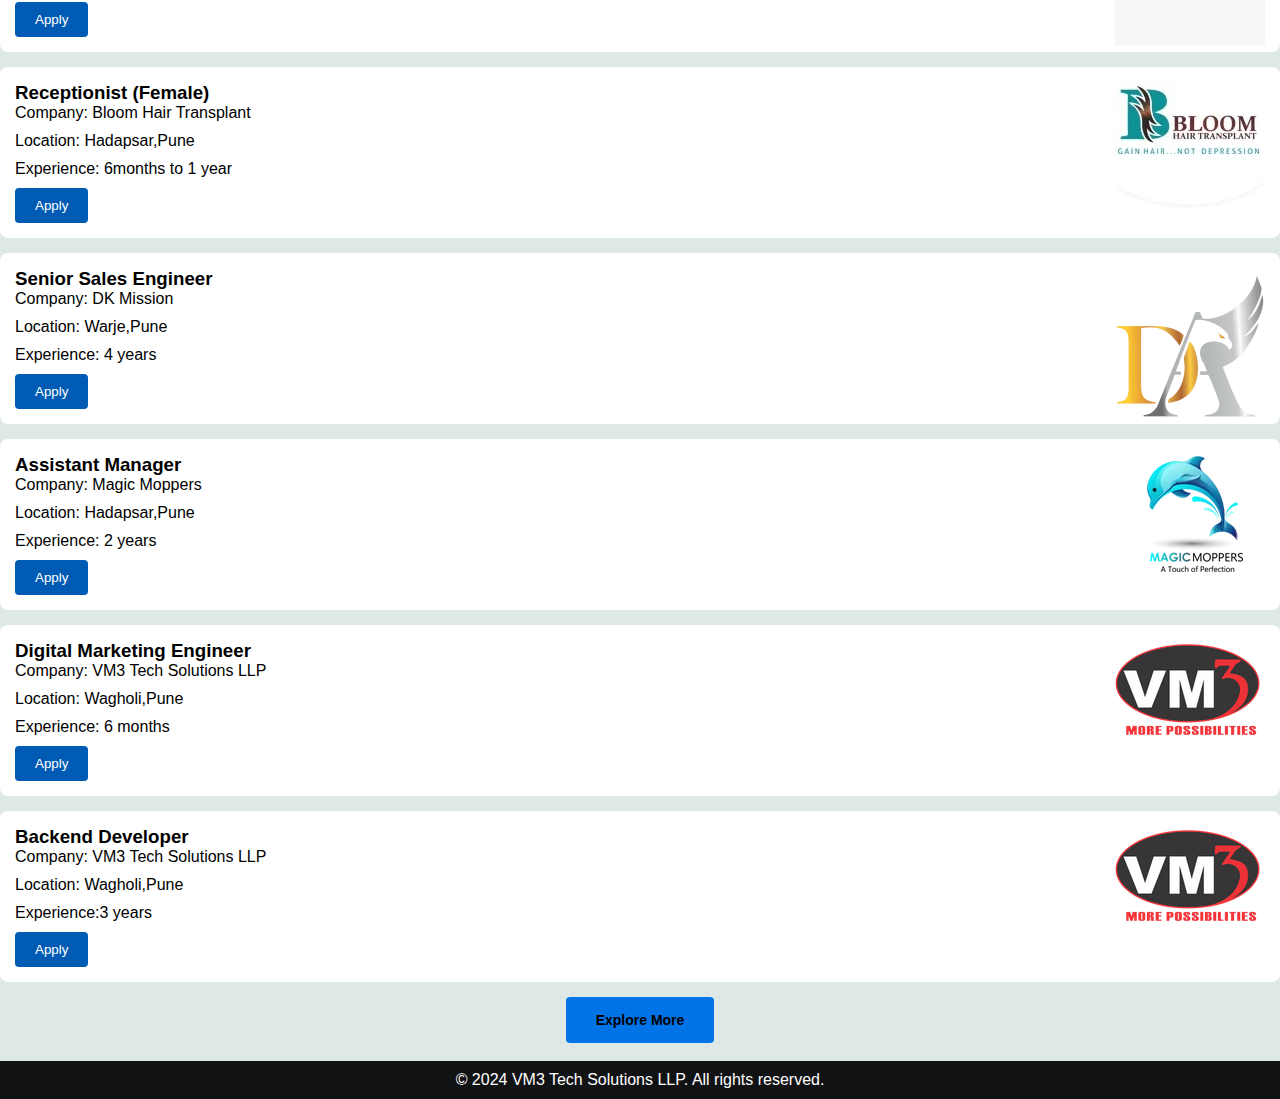
<file: jobdetails.html>
<!DOCTYPE html>
<html lang="en">

<head>
    <meta charset="UTF-8">
    <meta name="viewport" content="width=device-width, initial-scale=1.0">
    <title>Job Details - Internscope</title>
    <link rel="stylesheet" href="style.css">
    <link rel="stylesheet" href="Responsive.css">
    <link rel="stylesheet" href="https://pro.fontawesome.com/releases/v5.10.0/css/all.css">
</head>

<body>
    <header>
        <nav>
            <div class="logo"><img src="Assets/Courses/Company_Logo/img.png" alt="Internscope">
            </div>
            <ul id="navbar">
                <li><a href="index.html">Home</a></li>
                <li><a href="internships.html">Training and Internships</a></li>
                <li><a class="active" href="jobdetails.html">Jobs</a></li>
                <li><a href="registration.html">Registration</a></li>
                <li><a href="login.html">Employer Login</a></li>
                <li><a href="my_account.html">My Account</a></li>
                <a href="#" id="close"><i class="far fa-times"></i></a>
            </ul>
            <div id="mobile">
                <i id="bar" class="fas fa-outdent"></i>
            </div>
        </nav>
    </header>
    <div class="search-container">
        <h2><span>Over 1200 + </span>jobs and internships are waiting for you!!!</h2>
        <input type="text" id="searchInput" placeholder="Search internships, companies...">
        <button>Search</button>
        <ul class="features">
            <li><span>1200+</span><b>Available Jobs</b></li>
            <li><span>650+</span> <b>Employers</b></li>
            <li><span>1500+</span><b>CV's & Resume's</b></li>
        </ul>
    </div>
    <main>
        <div class="internship-card" onclick="location.href='job-details.html';">
            <img src="Assets/Courses/Company_Logo/VM3 1.png" alt="VM3">
            <h3>Data Analyst</h3>
            <p>Company: VM3 Tech Solutions LLP</p>
            <p>Location: Wagholi,Pune</p>
            <p>Experience: 6 months to 1 year</p>
            <button id="applyButton">Apply</button>
        </div>
        <div class="internship-card" onclick="location.href='job-details.html';">
            <img src="Assets/Courses/Company_Logo/VM3 1.png" alt="VM3">
            <h3>Marketing Manager</h3>
            <p>Company: VM3 Tech Solutions LLP</p>
            <p>Location: Wagholi,Pune</p>
            <p>Experience: 1 year minimum</p>
            <button id="applyButton">Apply</button>
        </div>
        <div class="internship-card" onclick="location.href='job-details.html';">
            <img src="Assets/Courses/Company_Logo/VM3 1.png" alt="VM3">
            <h3>Frontend Development Intern</h3>
            <p>Company: VM3 Tech Solutions LLP</p>
            <p>Location: Wagholi,Pune</p>
            <p>Experience: Entry Level</p>
            <button id="applyButton">Apply</button>
        </div>
        <div class="internship-card" onclick="location.href='job-details.html';">
            <img src="Assets/Courses/Company_Logo/VM3 1.png" alt="VM3">
            <h3>Business Development Executive</h3>
            <p>Company: VM3 Tech Solutions LLP</p>
            <p>Location: Wagholi, Pune</p>
            <p>Experience: 2 years</p>
            <button id="applyButton">Apply</button>
        </div>
        <div class="internship-card" onclick="location.href='job-details.html';">
            <img src="Assets/Courses/Company_Logo/magic-moppers.webp" alt="Magic Moppers">
            <h3>Associate Sales Engineer</h3>
            <p>Company: Magic Moppers Pvt.Ltd.</p>
            <p>Location: Hadapsar,Pune</p>
            <p>Experience: Entry Level</p>
            <button id="applyButton">Apply</button>
        </div>
        <div class="internship-card" onclick="location.href='job-details.html';">
            <img src="Assets/Courses/Company_Logo/DK Mission.png" alt="DK">
            <h3>Marketing Intern</h3>
            <p>Company: DK Mission</p>
            <p>Location: Warje,Pune</p>
            <p>Duration: 6 months</p>
            <button id="applyButton">Apply</button>
        </div>
        <div class="internship-card" onclick="location.href='job-details.html';">
            <img src="Assets/Courses/Company_Logo/Indian Drivers.jpeg" alt="Indian Drivers">
            <h3>Sales Manager</h3>
            <p>Company: Indian Drivers</p>
            <p>Location: Shivaji Nagar,Pune</p>
            <p>Experience: 1 year</p>
            <button id="applyButton">Apply</button>
        </div>
        <div class="internship-card" onclick="location.href='job-details.html';">
            <img src="Assets/Courses/Company_Logo/Bloom hair transplant.webp" alt="BHT">
            <h3>Receptionist (Female)</h3>
            <p>Company: Bloom Hair Transplant</p>
            <p>Location: Hadapsar,Pune</p>
            <p>Experience: 6months to 1 year</p>
            <button id="applyButton">Apply</button>
        </div>
        <div class="internship-card" onclick="location.href='job-details.html';">
            <img src="Assets/Courses/Company_Logo/DK Mission.png" alt="DK">
            <h3>Senior Sales Engineer</h3>
            <p>Company: DK Mission</p>
            <p>Location: Warje,Pune</p>
            <p>Experience: 4 years</p>
            <button id="applyButton">Apply</button>
        </div>
        <div class="internship-card" onclick="location.href='job-details.html';">
            <img src="Assets/Courses/Company_Logo/magic-moppers.webp" alt="magic-moppers">
            <h3>Assistant Manager</h3>
            <p>Company: Magic Moppers</p>
            <p>Location: Hadapsar,Pune</p>
            <p>Experience: 2 years</p>
            <button id="applyButton">Apply</button>
        </div>
        <div class="internship-card" onclick="location.href='job-details.html';">
            <img src="Assets/Courses/Company_Logo/VM3 1.png" alt="VM3">
            <h3>Digital Marketing Engineer</h3>
            <p>Company: VM3 Tech Solutions LLP</p>
            <p>Location: Wagholi,Pune</p>
            <p>Experience: 6 months</p>
            <button id="applyButton">Apply</button>
        </div>
        <div class="internship-card" onclick="location.href='job-details.html';">
            <img src="Assets/Courses/Company_Logo/VM3 1.png" alt="VM3">
            <h3>Backend Developer</h3>
            <p>Company: VM3 Tech Solutions LLP</p>
            <p>Location: Wagholi,Pune</p>
            <p>Experience:3 years</p>
            <button id="applyButton">Apply</button>
        </div>
        <div>
            <button class="normal">Explore More</button>
        </div>
        <br>
    </main>
    <script src="script.js"></script>

    <footer>
        <p>&copy; 2024 VM3 Tech Solutions LLP. All rights reserved.</p>
    </footer>
</body>

</html>
</file>
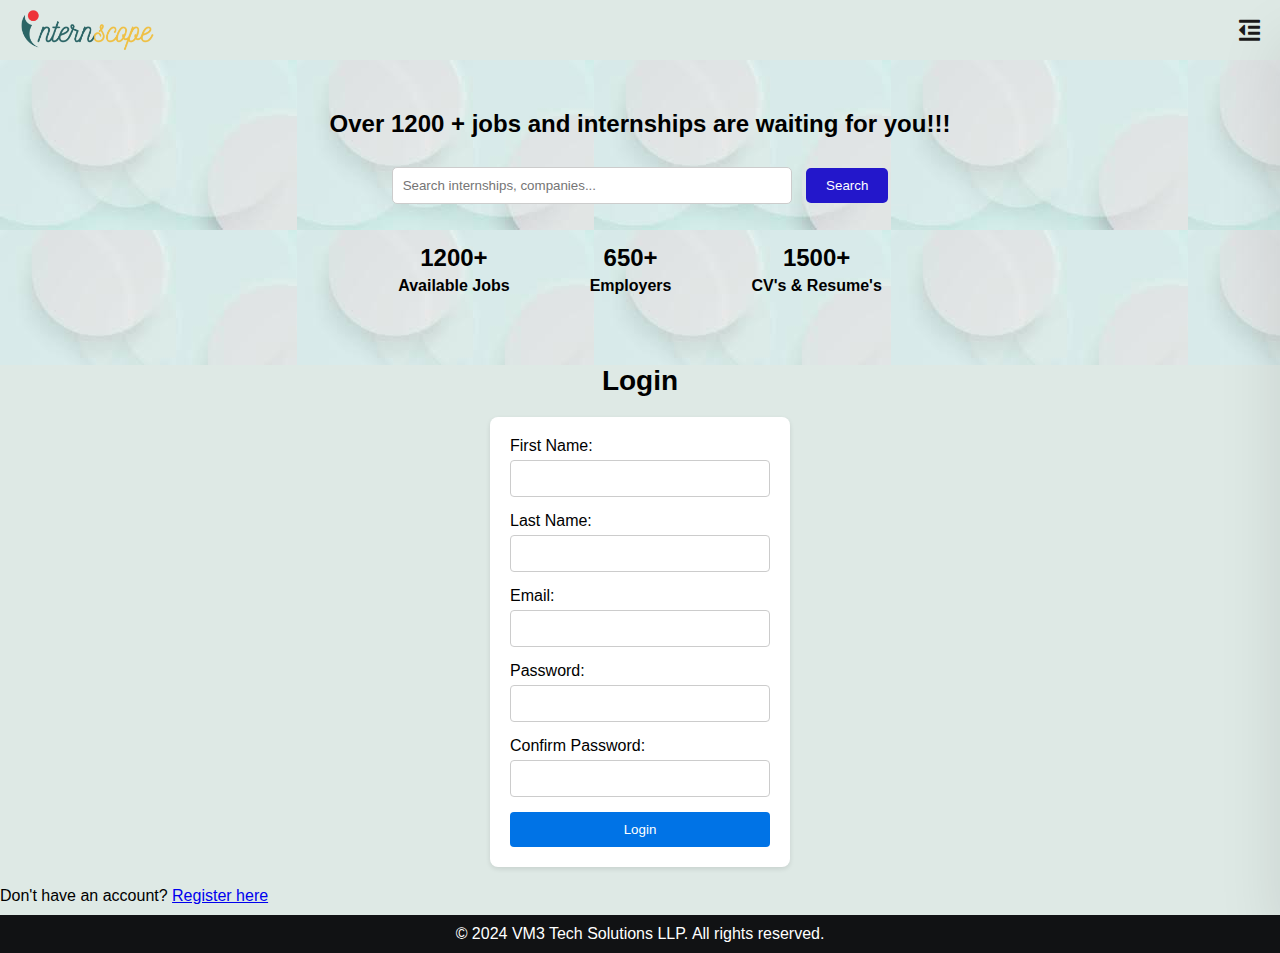
<file: login.html>
<!DOCTYPE html>
<html lang="en">
<meta charset="UTF-8">
<meta name="viewport" content="width=device-width, initial-scale=1.0">
<title>Login - Internscope</title>
<link rel="stylesheet" href="style.css">
<link rel="stylesheet" href="Responsive.css">
<link rel="stylesheet" href="https://pro.fontawesome.com/releases/v5.10.0/css/all.css">
</head>

<body>
    <header>
        <nav>
            <div class="logo"><img src="Assets/Courses/Company_Logo/img.png" alt="Internscope">
            </div>
            <ul id="navbar">
                <li><a href="index.html">Home</a></li>
                <li><a href="internships.html">Training and Internships</a></li>
                <li><a href="jobdetails.html">Jobs</a></li>
                <li><a href="registration.html">Registration</a></li>
                <li><a class="active" href="login.html">Employer Login</a></li>
                <li><a href="my_account.html">My Account</a></li>
                <a href="#" id="close"><i class="far fa-times"></i></a>
            </ul>
            <div id="mobile">
                <i id="bar" class="fas fa-outdent"></i>
            </div>
        </nav>
    </header>
    <div class="search-container">
        <h2><span>Over 1200 + </span>jobs and internships are waiting for you!!!</h2>
        <input type="text" id="searchInput" placeholder="Search internships, companies...">
        <button>Search</button>
        <ul class="features">
            <li><span>1200+</span><b>Available Jobs</b></li>
            <li><span>650+</span> <b>Employers</b></li>
            <li><span>1500+</span><b>CV's & Resume's</b></li>
        </ul>
    </div>
    <main>
        <h2>Login</h2>
        <form id="loginForm">
            <label for="first name">First Name:</label>
            <input type="first name" id="first name" required>
            <label for="last name">Last Name:</label>
            <input type="last name" id="last name" required>
            <label for="email">Email:</label>
            <input type="email" id="email" required>
            <label for="password">Password:</label>
            <input type="password" id="password" required>
            <label for="confirm password">Confirm Password:</label>
            <input type="password" id="confirm password" required>
            <button type="submit">Login</button>
        </form>
        <p>Don't have an account? <a href="register.html">Register here</a></p>
    </main>
    <script src="script.js"></script>

    <footer>
        <p>&copy; 2024 VM3 Tech Solutions LLP. All rights reserved.</p>
    </footer>
</body>

</html>
</file>
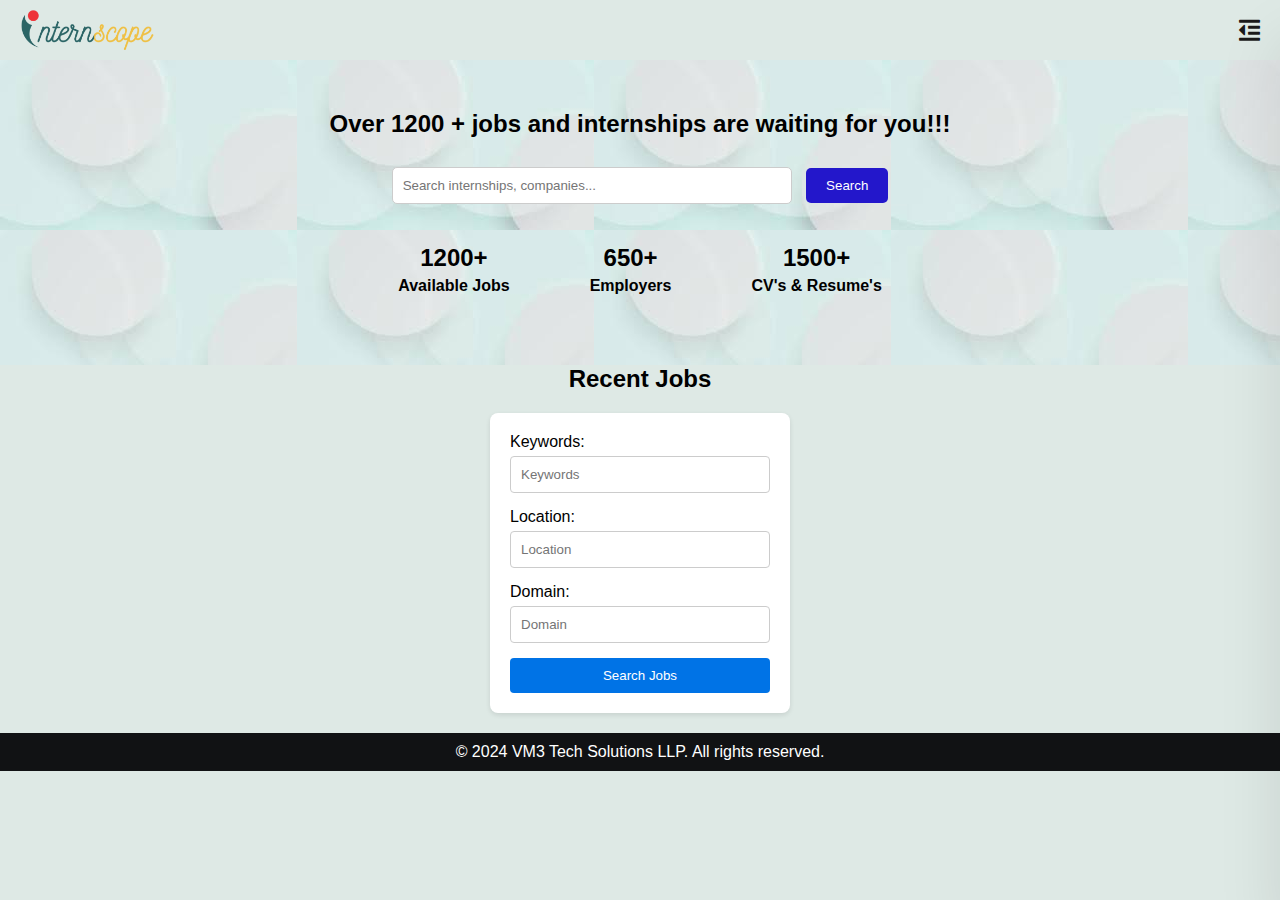
<file: my_account.html>
<!DOCTYPE html>
<html lang="en">

<head>
    <meta charset="UTF-8">
    <meta name="viewport" content="width=device-width, initial-scale=1.0">
    <title>Internscope Account|Recruitment|Find your perfect job </title>
    <link rel="stylesheet" href="style.css">
    <link rel="stylesheet" href="Responsive.css">
    <link rel="stylesheet" href="https://pro.fontawesome.com/releases/v5.10.0/css/all.css">

</head>

<body>
    <header>
        <nav>
            <div class="logo"><img src="Assets/Courses/Company_Logo/img.png" alt="Internscope">
            </div>
            <ul id="navbar">
                <li><a href="index.html">Home</a></li>
                <li><a href="internships.html">Training and Internships</a></li>
                <li><a href="jobdetails.html">Jobs</a></li>
                <li><a href="registration.html">Registration</a></li>
                <li><a href="login.html">Employer Login</a></li>
                <li><a class="active" href="my_account.html">My Account</a></li>
                <a href="#" id="close"><i class="far fa-times"></i></a>
            </ul>
            <div id="mobile">
                <i id="bar" class="fas fa-outdent"></i>
            </div>
        </nav>
    </header>
    <div class="search-container">
        <h2><span>Over 1200 + </span>jobs and internships are waiting for you!!!</h2>
        <input type="text" id="searchInput" placeholder="Search internships, companies...">
        <button>Search</button>
        <ul class="features">
            <li><span>1200+</span><b>Available Jobs</b></li>
            <li><span>650+</span> <b>Employers</b></li>
            <li><span>1500+</span><b>CV's & Resume's</b></li>
        </ul>
    </div>
    <h2>Recent Jobs</h2>
    <form id="jobserach">
        <label for="keywords">Keywords:</label>
        <input type="text" id="keywords" placeholder="Keywords" required>
        <label for="location">Location:</label>
        <input type="text" id="location" placeholder="Location" required>
        <label for="domain">Domain:</label>
        <input type="text" id="domain" placeholder="Domain" required>
        <button type="submit">Search Jobs</button>
    </form>
    </div>
    <footer>
        <p>&copy; 2024 VM3 Tech Solutions LLP. All rights reserved.</p>
    </footer>
    <script src="script.js"></script>
</body>

</html>
</file>
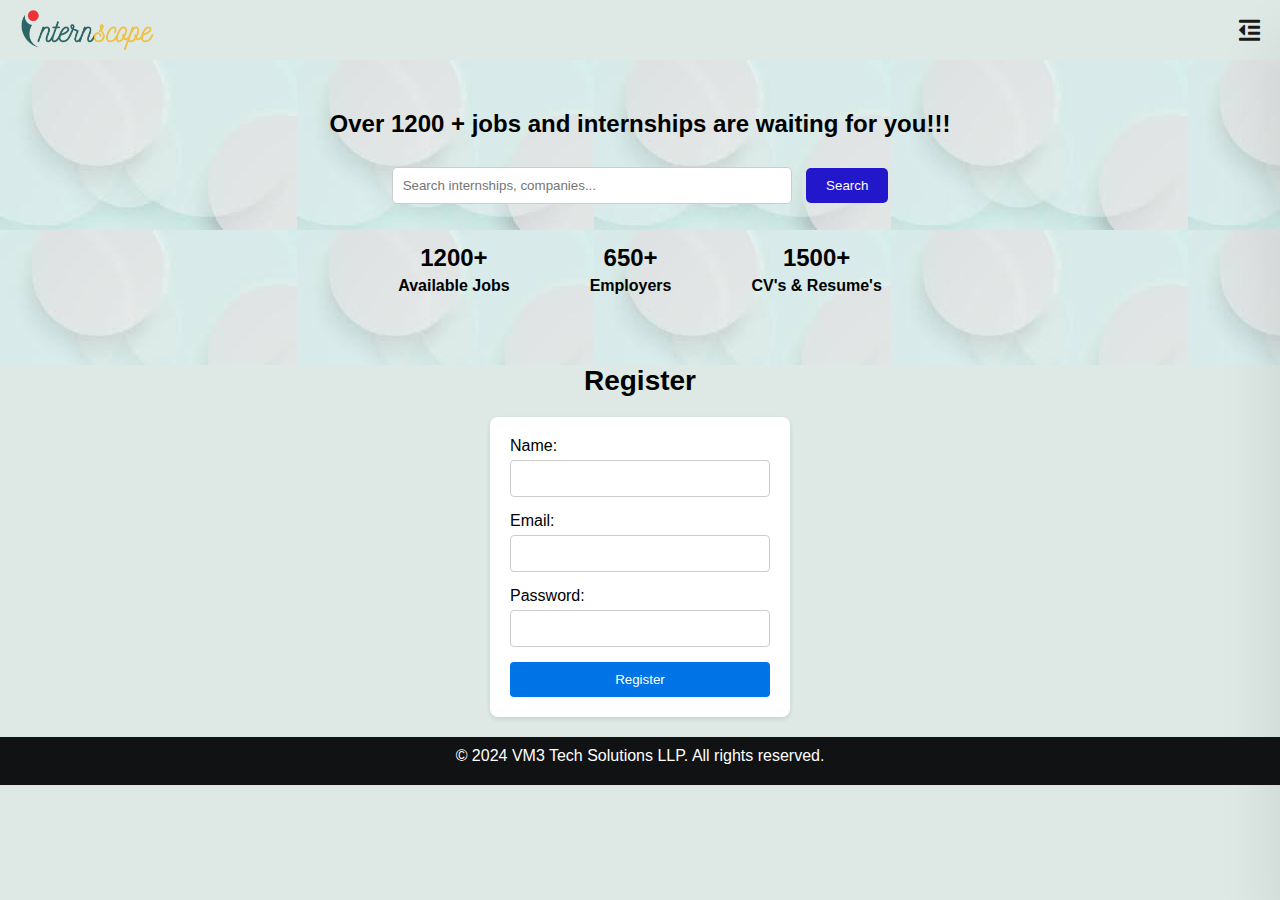
<file: registration.html>
<!DOCTYPE html>
<html lang="en">

<head>
    <meta charset="UTF-8">
    <meta name="viewport" content="width=device-width, initial-scale=1.0">
    <title>Register - Internscope</title>
    <link rel="stylesheet" href="style.css">
    <link rel="stylesheet" href="Responsive.css">
    <link rel="stylesheet" href="https://pro.fontawesome.com/releases/v5.10.0/css/all.css">
</head>

<body>
    <header>
        <nav>
            <div class="logo"><img src="Assets/Courses/Company_Logo/img.png" alt="Internscope">
            </div>
            <ul id="navbar">
                <li><a href="index.html">Home</a></li>
                <li><a href="internships.html">Training and Internships</a></li>
                <li><a href="jobdetails.html">Jobs</a></li>
                <li><a class="active" href="registration.html">Registration</a></li>
                <li><a href="login.html">Employer Login</a></li>
                <li><a href="my account.html">My Account</a></li>
                <a href="#" id="close"><i class="far fa-times"></i></a>
            </ul>
            <div id="mobile">
                <i id="bar" class="fas fa-outdent"></i>
            </div>
        </nav>
    </header>
    <div class="search-container">
        <h2><span>Over 1200 + </span>jobs and internships are waiting for you!!!</h2>
        <input type="text" id="searchInput" placeholder="Search internships, companies...">
        <button>Search</button>
        <ul class="features">
            <li><span>1200+</span><b>Available Jobs</b></li>
            <li><span>650+</span> <b>Employers</b></li>
            <li><span>1500+</span><b>CV's & Resume's</b></li>
        </ul>
    </div>
    <main>
        <h2>Register</h2>
        <form id="registerForm">
            <label for="name">Name:</label>
            <input type="text" id="name" required>
            <label for="email">Email:</label>
            <input type="email" id="email" required>
            <label for="password">Password:</label>
            <input type="password" id="password" required>
            <button type="submit">Register</button>
        </form>
        <footer>
            <p>&copy; 2024 VM3 Tech Solutions LLP. All rights reserved.</p>
        </footer>
    </main>
    <script src="script.js"></script>
</body>

</html>
</file>
<file: Responsive.css>
* {
    font-family: inherit;
}

/*Navbar*/
@media only screen and (max-width: 768px) {
    ul#navbar {
        position: fixed;
        left: -100%;
        top: 0;
        flex-direction: column;
        background-color: #333;
        width: 100%;
        height: 100%;
        transition: 0.3s;
        padding: 20px;
        z-index: 10;
    }

    ul#navbar li {
        margin: 20px 0;
    }

    ul#navbar li a {
        font-size: 20px;
    }

    ul#navbar #close {
        position: absolute;
        top: 20px;
        right: 20px;
    }

    #mobile {
        display: block;
    }

    #bar {
        font-size: 28px;
        color: #fff;
    }

    .search-container h2 {
        font-size: 20px;
    }

    .search-container input {
        width: 80%;
    }

    .search-container .features {
        flex-direction: column;
        align-items: center;
    }

    .search-container .features li {
        margin: 10px 0;
    }


    .internship-card {
        width: 80%;
    }
}

@media only screen and (max-width: 480px) {
    ul#navbar {
        padding-top: 50px;
    }

    .search-container h2 {
        font-size: 18px;
    }

    .internship-card {
        width: 90%;
    }
}

/* Home Page */
@media (max-width: 768px) {
    .search-container input[type="text"] {
        width: calc(100% - 80px);
    }

    .search-container button {
        width: 80px;
    }

    .container {
        flex-direction: column;
        align-items: flex-start;
    }
}

@media (max-width: 480px) {
    .logo img {
        width: 100px;
    }

    .search-container {
        max-width: 100%;
        padding: 10px;
    }

    .internship-card {
        padding: 15px;
    }

    .internship-card h3 {
        font-size: 1.2em;
    }

    .container img {
        width: 70px;
    }
}

/*Internship Section*/
@media (max-width: 570px) {
    .logo img {
        width: 100px;
    }

    .search-container {
        max-width: 100%;
        padding: 10px;
    }

    .internship-card {
        padding: 15px;
        margin-left: 60px;
    }

    .internship-card h3 {
        font-size: 1.2em;
    }

    .container img {
        width: 70px;
    }
}

/*Job Page*/
@media (max-width: 773px) {
    .logo img {
        width: 100px;
    }

    .search-container {
        max-width: 100%;
        padding: 10px;
    }

    .internship-card {
        padding: 15px;
        margin-left: 20px;
    }

    .internship-card h3 {
        font-size: 1.2em;
    }

    .container img {
        width: 70px;
    }
}

/*Search Container*/
@media only screen and (max-width: 768px) {
    .search-container h2 {
        font-size: 20px;
    }

    .search-container input {
        width: 80%;
    }

    .search-container .features {
        flex-direction: column;
        align-items: center;
    }

    .search-container .features li {
        margin: 10px 0;
    }
}

@media only screen and (max-width: 480px) {
    .search-container h2 {
        font-size: 18px;
    }

}


@media (max-width: 768px) {
    .search-container input[type="text"] {
        width: calc(100% - 80px);
    }

    .search-container button {
        width: 80px;
    }

    .container {
        flex-direction: column;
        align-items: flex-start;
    }
}

@media (max-width: 570px) {
    .logo img {
        width: 100px;
    }

    .search-container {
        max-width: 100%;
        padding: 10px;
    }

    .internship-card {
        padding: 15px;
    }

    .internship-card h3 {
        font-size: 1.2em;
    }

    .container img {
        width: 70px;
    }
}

@media (min-width: 768) and (max-width: 1024px) {
    footer {
        text-align: center;
        padding: 10px;
        background-color: #111214;
        color: white;
        position: relative;
        bottom: 0;
        width: 100%;
        display: flex;
        justify-content: center;
        flex-wrap: wrap;
        flex-direction: column;
    }
}

/* Employer Login*/
@media (max-width: 820px) {
    footer {
        text-align: center;
        padding: 10px;
        background-color: #111214;
        color: white;
        position: relative;
        bottom: 0;
        width: 100%;
        display: flex;
        justify-content: center;
        flex-wrap: wrap;
        flex-direction: column;
    }
}

/*My Account*/
@media (max-width:1423px) {
    .section-c1 {
        padding: 40px 40px;
    }

    #navbar {
        display: flex;
        flex-direction: column;
        align-items: flex-start;
        justify-content: flex-start;
        position: fixed;
        top: 0;
        right: -300px;
        height: 100vh;
        width: 300px;
        background-color: #E3E6F3;
        box-shadow: 0 40px 60px rgba(0, 0, 0, 0.1);
        padding: 80px 0 0 10px;
        transition: 0.3s;
    }

    #navbar.active {
        right: 0px;
    }

    #navbar li {
        margin-bottom: 25px;
    }

    #mobile {
        display: flex;
        align-items: center;
    }

    #mobile i {
        color: #1a1a1a;
        font-size: 24px;
        padding-left: 20px;
    }

    #close {
        display: initial;
        position: absolute;
        top: 30px;
        left: 30px;
        color: #222;
        font-size: 24px;
    }
}

@media (max-width: 768px) {
    .search-container input[type="text"] {
        width: calc(100% - 80px);
    }

    .search-container button {
        width: 80px;
    }

    .container {
        flex-direction: column;
        align-items: flex-start;
    }
}

@media (max-width: 570px) {
    .logo img {
        width: 100px;
    }

    .search-container {
        max-width: 100%;
        padding: 10px;
    }
}

@media (max-width: 412px) {
    #registerform {
        min-height: 100%;
        display: flex;
        flex-direction: column;
    }

    footer {
        text-align: center;
        padding: 10px;
        background-color: #111214;
        color: white;
        position: relative;
        bottom: 0;
        width: 100%;
        display: flex;
        justify-content: center;
        flex-wrap: wrap;
        flex-direction: column;
    }
}
</file>
<file: style.css>
/* Basic Reset */
* {
    margin: 0;
    padding: 0;
    box-sizing: border-box;
    font-family: inherit;
}

/* General Styles */
body {
    font-family: Arial, sans-serif;
    margin: 0;
    padding: 0;
}

header {
    background-color: white color: #fff;
    padding: 10px 0;
}

#navbar {
    display: flex;
    align-items: center;
    justify-content: center;
}

#navbar li {
    list-style: none;
    padding: 0 20px;
    text-decoration: none;
    position: relative;
}

#navbar li a {
    text-decoration: none;
    font-size: 16px;
    font-weight: 600;
    color: #1a1a1a;
    padding: 0px 20px;
    transition: 0.3s ease;
}

#navbar li a:hover,
#navbar li a.active {
    color: #088178;
}

#navbar li a.active::after,
#navbar li a:hover::after {
    content: "";
    width: 30%;
    height: 2px;
    background: #088178;
    position: absolute;
    bottom: -4px;
    left: 28px;
}

nav {
    display: flex;
    justify-content: space-between;
    align-items: center;
    padding: 0 20px;
    height: 40px;
}

.logo img {
    height: 40px;
}

nav ul {
    list-style: none;
    display: flex;
    gap: 20px;
}

nav ul li {
    display: inline;
}

nav ul li a {
    color: white;
    text-decoration: none;
    font-weight: bold;
}

#mobile {
    display: none;
    align-items: center;
}

#close {
    display: none;
}


.search-container {
    text-align: center;
    padding: 50px 20px;
    background-color: white;
    background: url('Assets/search_background.jpg');
}

.search-container h2 {
    font-size: 24px;
    margin-bottom: 20px;
}

.search-container input {
    padding: 10px;
    width: 70%;
    max-width: 400px;
    margin-right: 10px;
    border: 1px solid #ccc;
    border-radius: 5px;
}

.search-container button {
    padding: 10px 20px;
    background-color: #2317cb;
    color: #fff;
    border: none;
    border-radius: 5px;
    cursor: pointer;
    margin-top: 10px;
}

.search-container .features {
    display: flex;
    justify-content: center;
    margin-top: 20px;
}

.search-container .features li {
    margin: 0 15px;
    list-style: none;
    text-align: center;
}

.search-container .features span {
    font-size: 24px;
    font-weight: bold;
}

.search-container .features b {
    display: block;
    margin-top: 5px;
}



.testimonial-carousel {
    text-align: center;
    padding: 50px 20px;
    background-color: #333;
    color: #fff;
}

.testimonial-carousel .testimonial {
    display: none;
}

.testimonial-carousel .testimonial.active {
    display: block;
}

.testimonial-carousel p {
    font-size: 18px;
    margin-bottom: 20px;
}

.testimonial-carousel h4 {
    font-size: 20px;
    margin-bottom: 0;
}

.carousel-controls {
    text-align: center;
    margin-top: 20px;
}

.carousel-controls button {
    background-color: #555;
    color: #fff;
    padding: 10px;
    border: none;
    border-radius: 5px;
    cursor: pointer;
    margin: 0 10px;
}

footer {
    background-color: #333;
    color: #fff;
    text-align: center;
    padding: 20px;
}

h2 span:hover {
    color: rgb(255, 111, 0);
}


.features {
    text-align: center;
}

.features li {
    padding: 20px 25px;
}

.features span:hover {
    color: rgb(255, 145, 0);
}

#applyButton {
    padding: 10px 20px;
    background-color: #005bb5;
    color: white;
    border: none;
    border-radius: 4px;
    cursor: pointer;
}


.internship-card {
    background-color: white;
    padding: 15px;
    margin-bottom: 15px;
    border-radius: 8px;
    cursor: pointer;
}

div img {
    float: right;
}

.internship-card:hover {
    background-color: #dddde4;

}

button.normal {
    font-size: 14px;
    font-weight: 600;
    padding: 15px 30px;
    color: #000;
    background-color: #0073e6;
    border-radius: 4px;
    cursor: pointer;
    border: none;
    outline: none;
    transition: 0.2s;
    display: block;
    margin: auto;
}

button.normal:hover {
    background-color: white;
}

body {
    background-color: rgb(222, 233, 229);
}



/* Job Details Page */
main h2 {
    font-size: 28px;
    margin-bottom: 15px;
    text-align: center;
}

main p,
main ul {
    margin-bottom: 10px;
}

main ul {
    list-style-type: disc;
    padding-left: 20px;
}

main button {
    padding: 10px 20px;
    background-color: #0073e6;
    color: white;
    border: none;
    border-radius: 4px;
    cursor: pointer;
}

/* Forms (Login & Register) */
form {
    width: 300px;
    margin: 20px auto;
    background-color: white;
    padding: 20px;
    border-radius: 8px;
    box-shadow: 0 2px 5px rgba(0, 0, 0, 0.1);
}

h2 {
    text-align: center;
}

form label {
    display: block;
    margin-bottom: 5px;
}

form input {
    width: 100%;
    padding: 10px;
    margin-bottom: 15px;
    border: 1px solid #ccc;
    border-radius: 4px;
}

form button {
    width: 100%;
    padding: 10px;
    background-color: #0073e6;
    color: white;
    border: none;
    border-radius: 4px;
    cursor: pointer;
}

form button:hover {
    background-color: #005bb5;
}

/*training courses*/
#course {
    text-align: center;
}

.course-container {
    display: flex;
    justify-content: center;
    padding-top: 20px;
    flex-wrap: wrap;
}

#course .courses {
    width: 23%;
    min-width: 250px;
    padding: 10px 12px;
    border: 1px solid #cce7d0;
    border-radius: 20px;
    cursor: pointer;
    box-shadow: 20px 20px 30px rgba(0, 0, 0, 0.02);
    margin: 15px 0;
    transition: 0.2s ease;
    position: relative;
}

#course .courses:hover {
    box-shadow: 20px 20px 30px rgba(0, 0, 0, 0.06);

}

#course .courses img {
    width: 100%;
    border-radius: 15px;
}

.courses button {
    float: right;
    background-color: #0073e6;
    border-radius: 5px;
    border: 2px solid white;
    margin: 16px 0;
    padding: 16px;
    cursor: pointer;
}

.courses button:hover {
    background-color: white;
    color: black;
}

.description {
    text-align: start;
    padding: 10px 0;
}


.description span {
    color: #606063;
    font-size: 12px;
}


.description h5 {
    padding: 3px;
    color: #1a1a1a;
    font-size: 14px;
}

.description i {
    font-size: 12px;
    color: rgb(243, 181, 25);
}


.description h4 {
    padding-top: 7px;
    font-size: 15px;
    font-weight: 700;
    color: #088178;
}


.container {
    border: 2px solid #ccc;
    background-color: #eee;
    border-radius: 5px;
    padding: 16px;
    margin: 16px 0;
}

.container::after {
    content: "";
    clear: both;
    display: table;
}

.container img {
    float: left;
    margin-right: 20px;
    border-radius: 50%;
}

.container span {
    font-size: 20px;
    margin-right: 15px;
}

footer {
    text-align: center;
    padding: 10px;
    background-color: #111214;
    color: white;
    position: relative;
    bottom: 0;
    width: 100%;
    display: flex;
    justify-content: center;
    flex-wrap: wrap;
    flex-direction: column;
}

/* Testimonial */
.testimonial-carousel {
    width: 60%;
    margin: auto;
    overflow: hidden;
    position: relative;
    text-align: center;
    background-color: #f9f9f9;
    padding: 20px;
    border-radius: 10px;
    box-shadow: 0px 0px 15px rgba(0, 0, 0, 0.1);
}

.testimonial {
    display: none;
    transition: opacity 0.5s ease-in-out;
}

.testimonial.active {
    display: block;
    opacity: 1;
}

.testimonial p {
    font-style: italic;
    color: #333;
}

.testimonial h4 {
    margin-top: 10px;
    color: #555;
}

.carousel-controls {
    display: flex;
    justify-content: center;
    margin-top: 20px;
}

#prev-btn,
#next-btn {
    background-color: #007bff;
    color: white;
    border: none;
    padding: 10px;
    margin: 0 10px;
    cursor: pointer;
    border-radius: 5px;
}

#prev-btn:hover,
#next-btn:hover {
    background-color: #0056b3;
}
</file>
